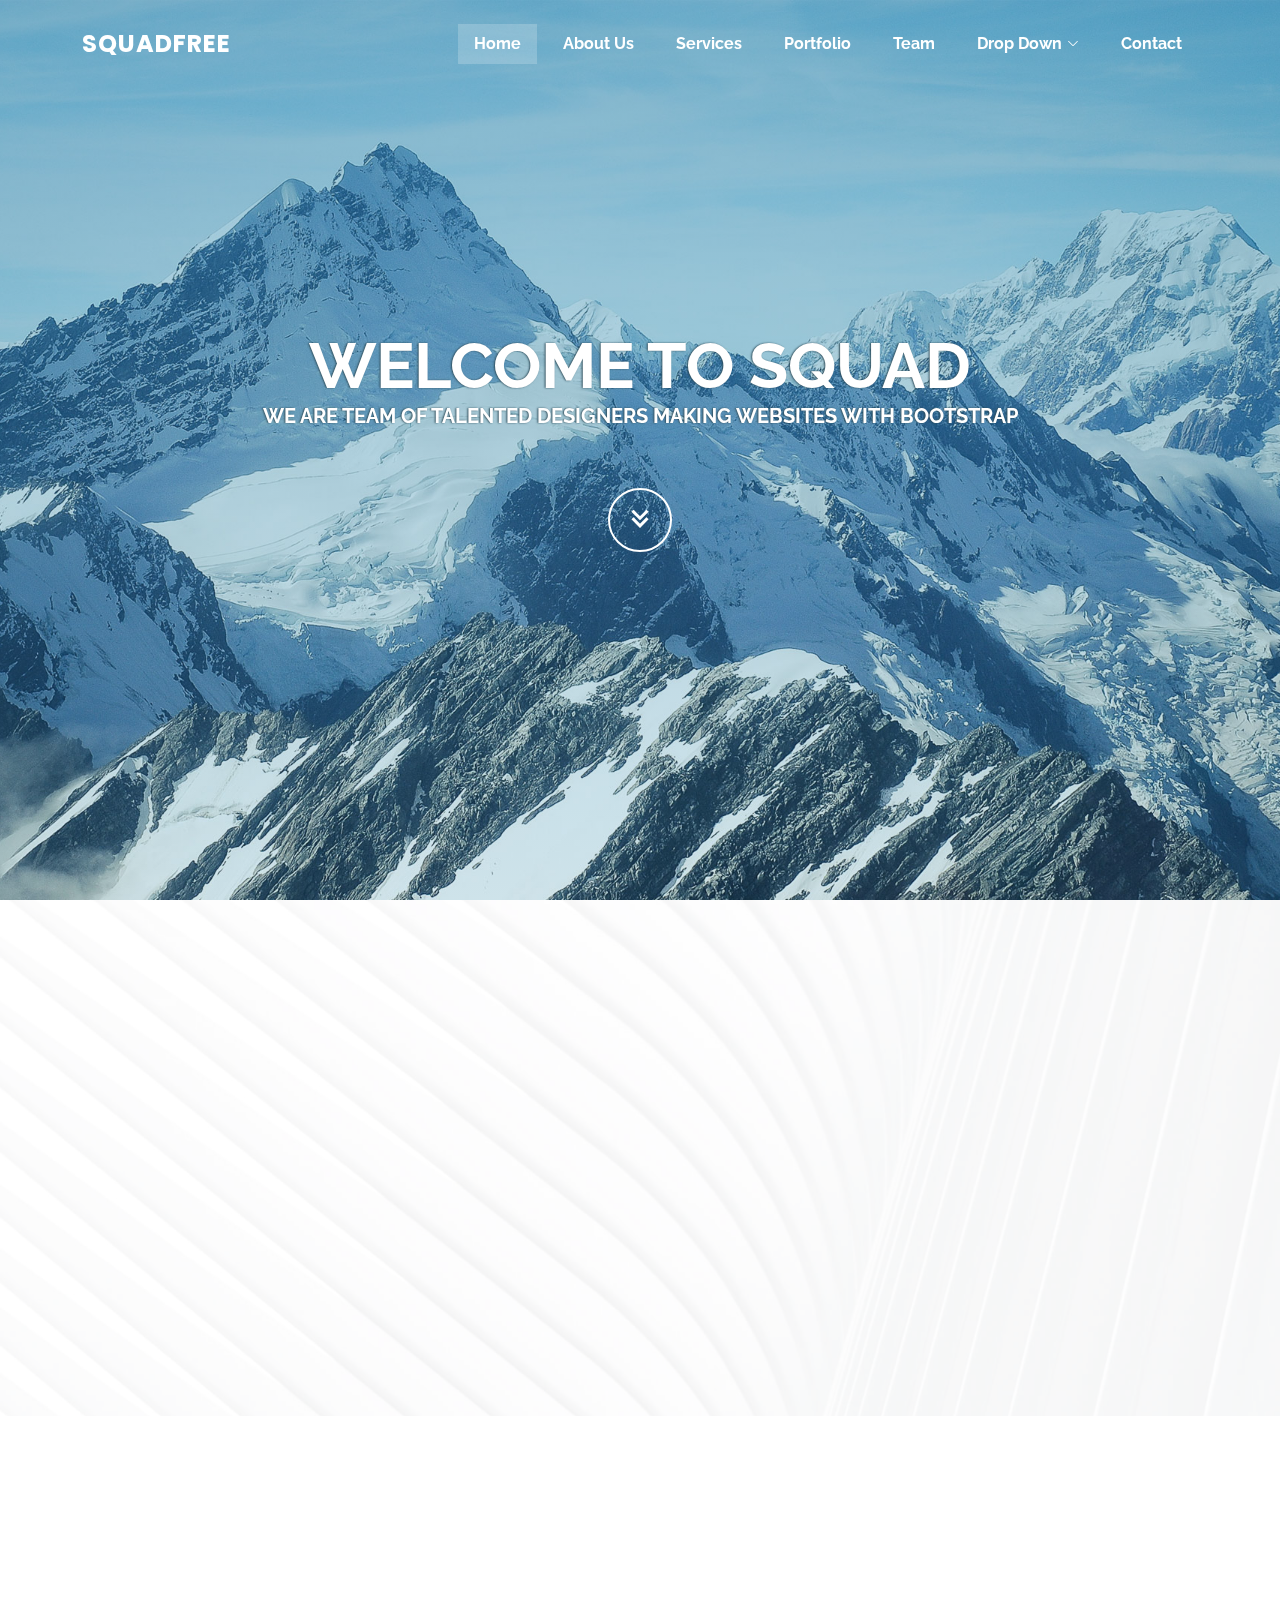
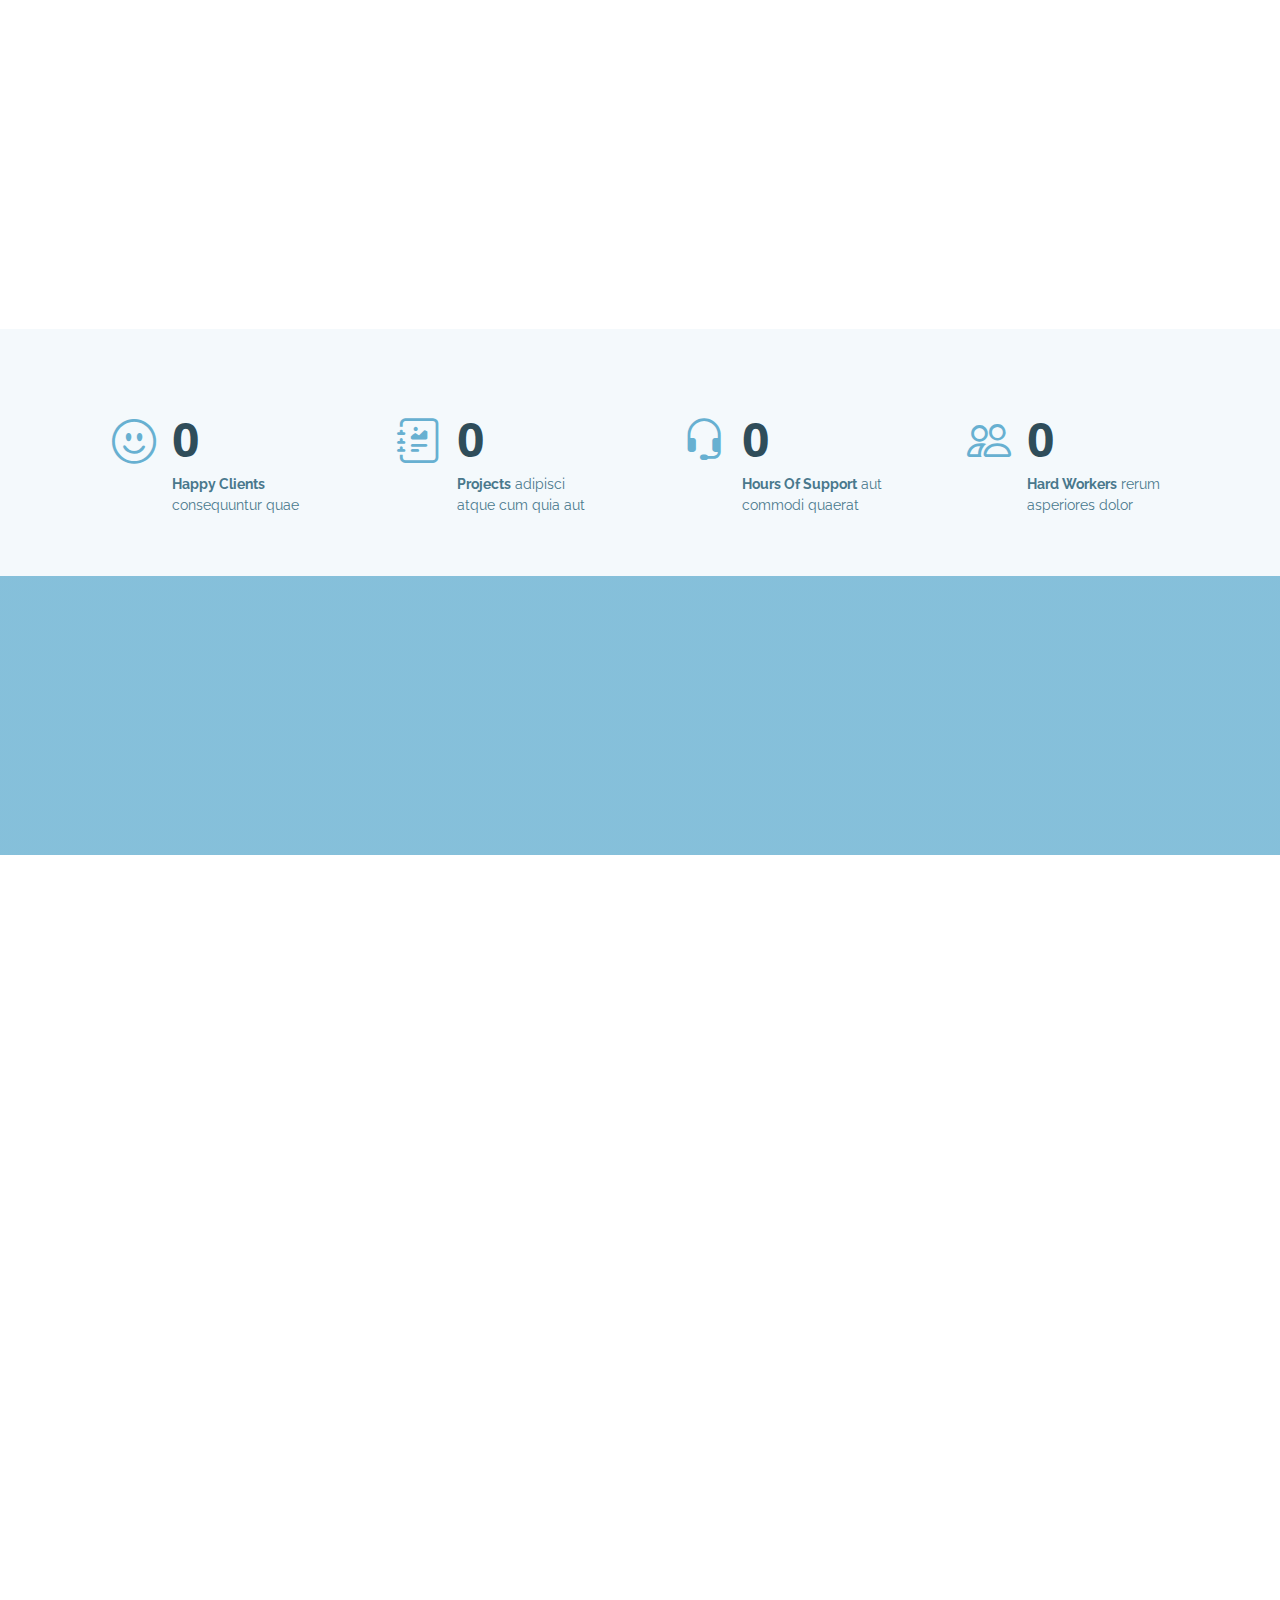
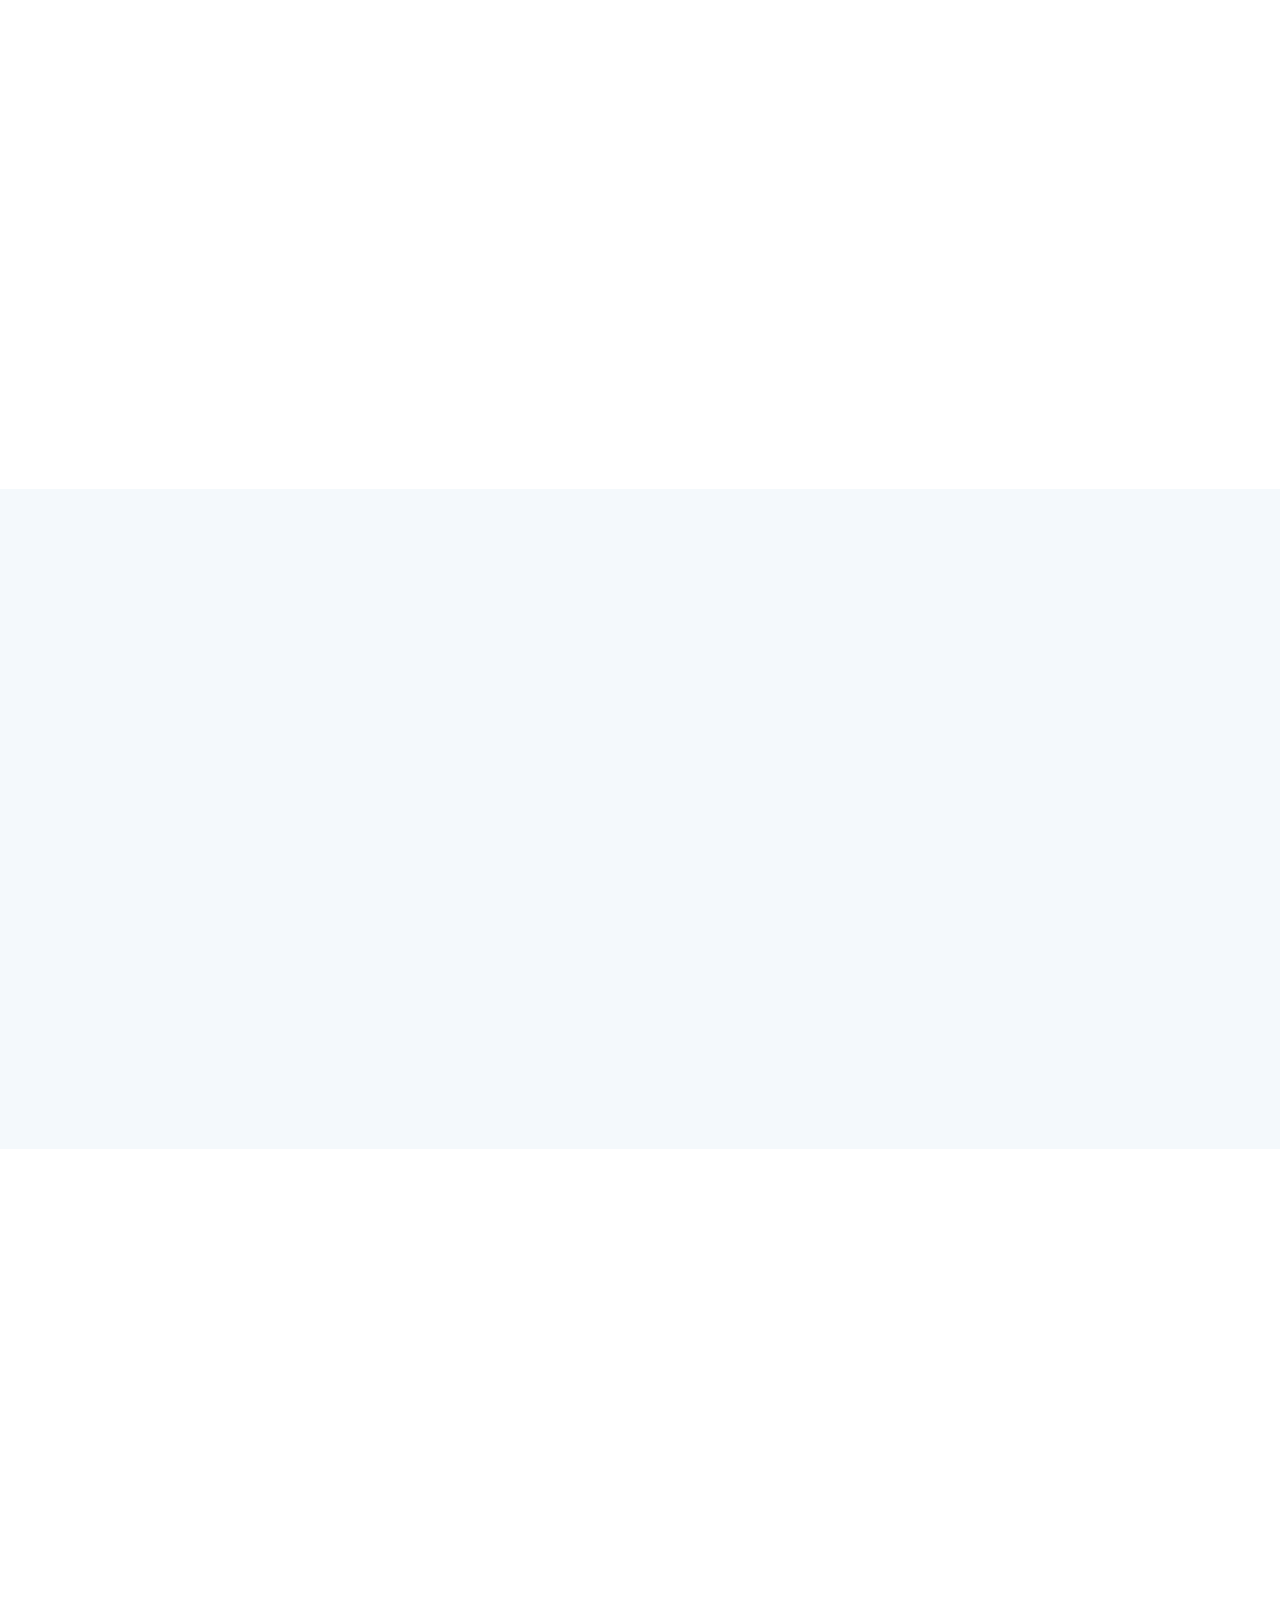
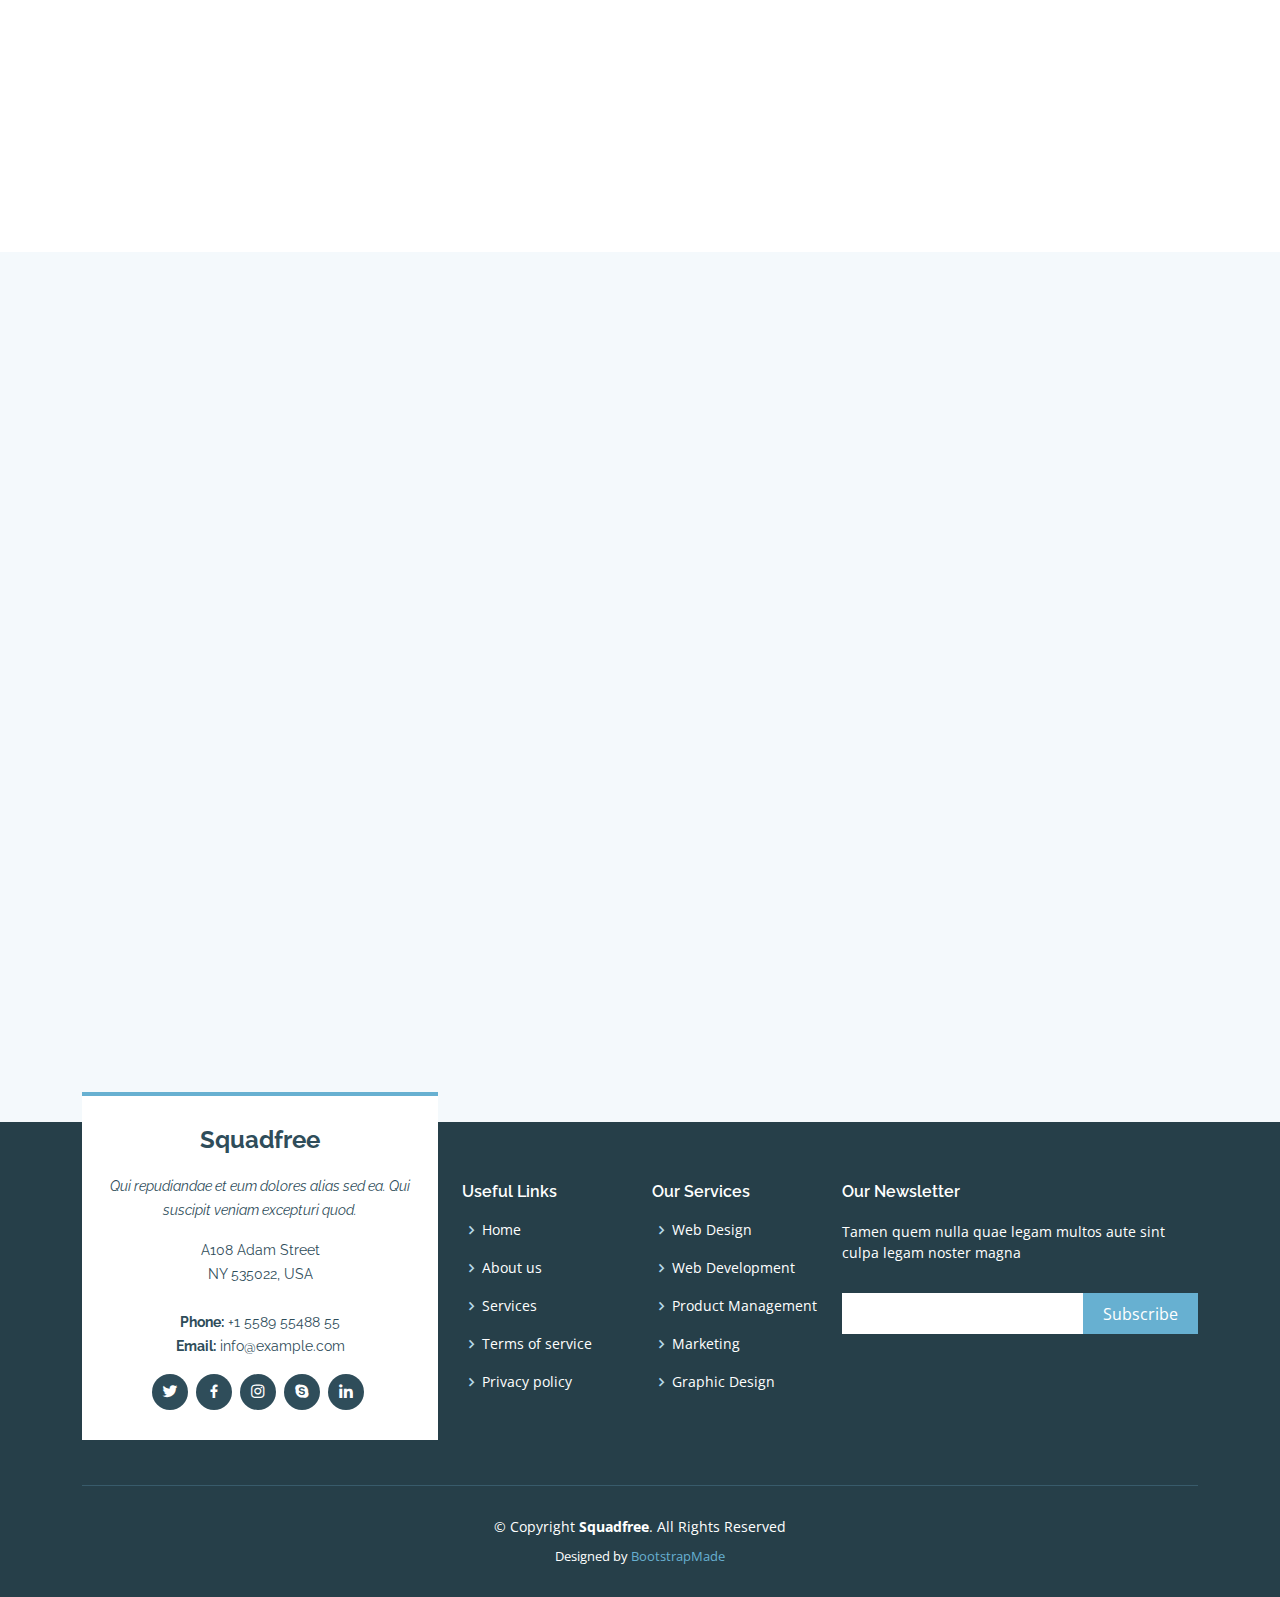
<file: index.html>
<!DOCTYPE html>
<html lang="en">

<head>
  <meta charset="utf-8">
  <meta content="width=device-width, initial-scale=1.0" name="viewport">

  <title>Squadfree Bootstrap Template - Index</title>
  <meta content="" name="description">
  <meta content="" name="keywords">

  <!-- Favicons -->
  <link href="assets/img/favicon.png" rel="icon">
  <link href="assets/img/apple-touch-icon.png" rel="apple-touch-icon">

  <!-- Google Fonts -->
  <link href="https://fonts.googleapis.com/css?family=Open+Sans:300,300i,400,400i,600,600i,700,700i|Raleway:300,300i,400,400i,500,500i,600,600i,700,700i|Poppins:300,300i,400,400i,500,500i,600,600i,700,700i" rel="stylesheet">

  <!-- Vendor CSS Files -->
  <link href="assets/vendor/aos/aos.css" rel="stylesheet">
  <link href="assets/vendor/bootstrap/css/bootstrap.min.css" rel="stylesheet">
  <link href="assets/vendor/bootstrap-icons/bootstrap-icons.css" rel="stylesheet">
  <link href="assets/vendor/boxicons/css/boxicons.min.css" rel="stylesheet">
  <link href="assets/vendor/glightbox/css/glightbox.min.css" rel="stylesheet">
  <link href="assets/vendor/swiper/swiper-bundle.min.css" rel="stylesheet">

  <!-- Template Main CSS File -->
  <link href="assets/css/style.css" rel="stylesheet">

  <!-- =======================================================
  * Template Name: Squadfree - v4.5.0
  * Template URL: https://bootstrapmade.com/squadfree-free-bootstrap-template-creative/
  * Author: BootstrapMade.com
  * License: https://bootstrapmade.com/license/
  ======================================================== -->
</head>

<body>

  <!-- ======= Header ======= -->
  <header id="header" class="fixed-top header-transparent">
    <div class="container d-flex align-items-center justify-content-between">

      <div class="logo">
        <h1 class="text-light"><a href="index.html"><span>Squadfree</span></a></h1>
        <!-- Uncomment below if you prefer to use an image logo -->
        <!-- <a href="index.html"><img src="assets/img/logo.png" alt="" class="img-fluid"></a>-->
      </div>

      <nav id="navbar" class="navbar">
        <ul>
          <li><a class="nav-link scrollto active" href="#hero">Home</a></li>
          <li><a class="nav-link scrollto" href="#about">About Us</a></li>
          <li><a class="nav-link scrollto" href="#services">Services</a></li>
          <li><a class="nav-link scrollto" href="#portfolio">Portfolio</a></li>
          <li><a class="nav-link scrollto" href="#team">Team</a></li>
          <li class="dropdown"><a href="#"><span>Drop Down</span> <i class="bi bi-chevron-down"></i></a>
            <ul>
              <li><a href="#">Drop Down 1</a></li>
              <li class="dropdown"><a href="#"><span>Deep Drop Down</span> <i class="bi bi-chevron-right"></i></a>
                <ul>
                  <li><a href="#">Deep Drop Down 1</a></li>
                  <li><a href="#">Deep Drop Down 2</a></li>
                  <li><a href="#">Deep Drop Down 3</a></li>
                  <li><a href="#">Deep Drop Down 4</a></li>
                  <li><a href="#">Deep Drop Down 5</a></li>
                </ul>
              </li>
              <li><a href="#">Drop Down 2</a></li>
              <li><a href="#">Drop Down 3</a></li>
              <li><a href="#">Drop Down 4</a></li>
            </ul>
          </li>
          <li><a class="nav-link scrollto" href="#contact">Contact</a></li>
        </ul>
        <i class="bi bi-list mobile-nav-toggle"></i>
      </nav><!-- .navbar -->

    </div>
  </header><!-- End Header -->

  <!-- ======= Hero Section ======= -->
  <section id="hero">
    <div class="hero-container" data-aos="fade-up">
      <h1>Welcome to Squad</h1>
      <h2>We are team of talented designers making websites with Bootstrap</h2>
      <a href="#about" class="btn-get-started scrollto"><i class="bx bx-chevrons-down"></i></a>
    </div>
  </section><!-- End Hero -->

  <main id="main">

    <!-- ======= About Section ======= -->
    <section id="about" class="about">
      <div class="container">

        <div class="row no-gutters">
          <div class="content col-xl-5 d-flex align-items-stretch" data-aos="fade-up">
            <div class="content">
              <h3>Voluptatem dignissimos provident quasi</h3>
              <p>
                Lorem ipsum dolor sit amet, consectetur adipiscing elit, sed do eiusmod tempor incididunt ut labore et dolore magna aliqua. Duis aute irure dolor in reprehenderit
              </p>
              <a href="#" class="about-btn">About us <i class="bx bx-chevron-right"></i></a>
            </div>
          </div>
          <div class="col-xl-7 d-flex align-items-stretch">
            <div class="icon-boxes d-flex flex-column justify-content-center">
              <div class="row">
                <div class="col-md-6 icon-box" data-aos="fade-up" data-aos-delay="100">
                  <i class="bx bx-receipt"></i>
                  <h4>Corporis voluptates sit</h4>
                  <p>Consequuntur sunt aut quasi enim aliquam quae harum pariatur laboris nisi ut aliquip</p>
                </div>
                <div class="col-md-6 icon-box" data-aos="fade-up" data-aos-delay="200">
                  <i class="bx bx-cube-alt"></i>
                  <h4>Ullamco laboris nisi</h4>
                  <p>Excepteur sint occaecat cupidatat non proident, sunt in culpa qui officia deserunt</p>
                </div>
                <div class="col-md-6 icon-box" data-aos="fade-up" data-aos-delay="300">
                  <i class="bx bx-images"></i>
                  <h4>Labore consequatur</h4>
                  <p>Aut suscipit aut cum nemo deleniti aut omnis. Doloribus ut maiores omnis facere</p>
                </div>
                <div class="col-md-6 icon-box" data-aos="fade-up" data-aos-delay="400">
                  <i class="bx bx-shield"></i>
                  <h4>Beatae veritatis</h4>
                  <p>Expedita veritatis consequuntur nihil tempore laudantium vitae denat pacta</p>
                </div>
              </div>
            </div><!-- End .content-->
          </div>
        </div>

      </div>
    </section><!-- End About Section -->

    <!-- ======= Services Section ======= -->
    <section id="services" class="services">
      <div class="container">

        <div class="section-title" data-aos="fade-in" data-aos-delay="100">
          <h2>Services</h2>
          <p>Magnam dolores commodi suscipit. Necessitatibus eius consequatur ex aliquid fuga eum quidem. Sit sint consectetur velit. Quisquam quos quisquam cupiditate. Et nemo qui impedit suscipit alias ea. Quia fugiat sit in iste officiis commodi quidem hic quas.</p>
        </div>

        <div class="row">
          <div class="col-md-6 col-lg-3 d-flex align-items-stretch mb-5 mb-lg-0">
            <div class="icon-box" data-aos="fade-up">
              <div class="icon"><i class="bx bxl-dribbble"></i></div>
              <h4 class="title"><a href="">Lorem Ipsum</a></h4>
              <p class="description">Voluptatum deleniti atque corrupti quos dolores et quas molestias excepturi</p>
            </div>
          </div>

          <div class="col-md-6 col-lg-3 d-flex align-items-stretch mb-5 mb-lg-0">
            <div class="icon-box" data-aos="fade-up" data-aos-delay="100">
              <div class="icon"><i class="bx bx-file"></i></div>
              <h4 class="title"><a href="">Sed ut perspiciatis</a></h4>
              <p class="description">Duis aute irure dolor in reprehenderit in voluptate velit esse cillum dolore</p>
            </div>
          </div>

          <div class="col-md-6 col-lg-3 d-flex align-items-stretch mb-5 mb-lg-0">
            <div class="icon-box" data-aos="fade-up" data-aos-delay="200">
              <div class="icon"><i class="bx bx-tachometer"></i></div>
              <h4 class="title"><a href="">Magni Dolores</a></h4>
              <p class="description">Excepteur sint occaecat cupidatat non proident, sunt in culpa qui officia</p>
            </div>
          </div>

          <div class="col-md-6 col-lg-3 d-flex align-items-stretch mb-5 mb-lg-0">
            <div class="icon-box" data-aos="fade-up" data-aos-delay="300">
              <div class="icon"><i class="bx bx-world"></i></div>
              <h4 class="title"><a href="">Nemo Enim</a></h4>
              <p class="description">At vero eos et accusamus et iusto odio dignissimos ducimus qui blanditiis</p>
            </div>
          </div>

        </div>

      </div>
    </section><!-- End Services Section -->

    <!-- ======= Counts Section ======= -->
    <section id="counts" class="counts  section-bg">
      <div class="container">

        <div class="row no-gutters">

          <div class="col-lg-3 col-md-6 d-md-flex align-items-md-stretch">
            <div class="count-box">
              <i class="bi bi-emoji-smile"></i>
              <span data-purecounter-start="0" data-purecounter-end="232" data-purecounter-duration="1" class="purecounter"></span>
              <p><strong>Happy Clients</strong> consequuntur quae</p>
            </div>
          </div>

          <div class="col-lg-3 col-md-6 d-md-flex align-items-md-stretch">
            <div class="count-box">
              <i class="bi bi-journal-richtext"></i>
              <span data-purecounter-start="0" data-purecounter-end="521" data-purecounter-duration="1" class="purecounter"></span>
              <p><strong>Projects</strong> adipisci atque cum quia aut</p>
            </div>
          </div>

          <div class="col-lg-3 col-md-6 d-md-flex align-items-md-stretch">
            <div class="count-box">
              <i class="bi bi-headset"></i>
              <span data-purecounter-start="0" data-purecounter-end="1463" data-purecounter-duration="1" class="purecounter"></span>
              <p><strong>Hours Of Support</strong> aut commodi quaerat</p>
            </div>
          </div>

          <div class="col-lg-3 col-md-6 d-md-flex align-items-md-stretch">
            <div class="count-box">
              <i class="bi bi-people"></i>
              <span data-purecounter-start="0" data-purecounter-end="15" data-purecounter-duration="1" class="purecounter"></span>
              <p><strong>Hard Workers</strong> rerum asperiores dolor</p>
            </div>
          </div>

        </div>

      </div>
    </section><!-- End Counts Section -->

    <!-- ======= Cta Section ======= -->
    <section id="cta" class="cta">
      <div class="container" data-aos="zoom-in">

        <div class="text-center">
          <h3>Call To Action</h3>
          <p> Duis aute irure dolor in reprehenderit in voluptate velit esse cillum dolore eu fugiat nulla pariatur. Excepteur sint occaecat cupidatat non proident, sunt in culpa qui officia deserunt mollit anim id est laborum.</p>
          <a class="cta-btn" href="#">Call To Action</a>
        </div>

      </div>
    </section><!-- End Cta Section -->

    <!-- ======= Portfolio Section ======= -->
    <section id="portfolio" class="portfolio">
      <div class="container">

        <div class="section-title" data-aos="fade-in" data-aos-delay="100">
          <h2>Portfolio</h2>
          <p>Magnam dolores commodi suscipit. Necessitatibus eius consequatur ex aliquid fuga eum quidem. Sit sint consectetur velit. Quisquam quos quisquam cupiditate. Et nemo qui impedit suscipit alias ea. Quia fugiat sit in iste officiis commodi quidem hic quas.</p>
        </div>

        <div class="row" data-aos="fade-in">
          <div class="col-lg-12 d-flex justify-content-center">
            <ul id="portfolio-flters">
              <li data-filter="*" class="filter-active">All</li>
              <li data-filter=".filter-app">App</li>
              <li data-filter=".filter-card">Card</li>
              <li data-filter=".filter-web">Web</li>
            </ul>
          </div>
        </div>

        <div class="row portfolio-container" data-aos="fade-up">

          <div class="col-lg-4 col-md-6 portfolio-item filter-app">
            <div class="portfolio-wrap">
              <img src="assets/img/portfolio/portfolio-1.jpg" class="img-fluid" alt="">
              <div class="portfolio-links">
                <a href="assets/img/portfolio/portfolio-1.jpg" data-gallery="portfolioGallery" class="portfolio-lightbox" title="App 1"><i class="bx bx-plus"></i></a>
                <a href="portfolio-details.html" title="More Details"><i class="bx bx-link"></i></a>
              </div>
            </div>
          </div>

          <div class="col-lg-4 col-md-6 portfolio-item filter-web">
            <div class="portfolio-wrap">
              <img src="assets/img/portfolio/portfolio-2.jpg" class="img-fluid" alt="">
              <div class="portfolio-links">
                <a href="assets/img/portfolio/portfolio-2.jpg" data-gallery="portfolioGallery" class="portfolio-lightbox" title="Web 3"><i class="bx bx-plus"></i></a>
                <a href="portfolio-details.html" title="More Details"><i class="bx bx-link"></i></a>
              </div>
            </div>
          </div>

          <div class="col-lg-4 col-md-6 portfolio-item filter-app">
            <div class="portfolio-wrap">
              <img src="assets/img/portfolio/portfolio-3.jpg" class="img-fluid" alt="">
              <div class="portfolio-links">
                <a href="assets/img/portfolio/portfolio-3.jpg" data-gallery="portfolioGallery" class="portfolio-lightbox" title="App 2"><i class="bx bx-plus"></i></a>
                <a href="portfolio-details.html" title="More Details"><i class="bx bx-link"></i></a>
              </div>
            </div>
          </div>

          <div class="col-lg-4 col-md-6 portfolio-item filter-card">
            <div class="portfolio-wrap">
              <img src="assets/img/portfolio/portfolio-4.jpg" class="img-fluid" alt="">
              <div class="portfolio-links">
                <a href="assets/img/portfolio/portfolio-4.jpg" data-gallery="portfolioGallery" class="portfolio-lightbox" title="Card 2"><i class="bx bx-plus"></i></a>
                <a href="portfolio-details.html" title="More Details"><i class="bx bx-link"></i></a>
              </div>
            </div>
          </div>

          <div class="col-lg-4 col-md-6 portfolio-item filter-web">
            <div class="portfolio-wrap">
              <img src="assets/img/portfolio/portfolio-5.jpg" class="img-fluid" alt="">
              <div class="portfolio-links">
                <a href="assets/img/portfolio/portfolio-5.jpg" data-gallery="portfolioGallery" class="portfolio-lightbox" title="Web 2"><i class="bx bx-plus"></i></a>
                <a href="portfolio-details.html" title="More Details"><i class="bx bx-link"></i></a>
              </div>
            </div>
          </div>

          <div class="col-lg-4 col-md-6 portfolio-item filter-app">
            <div class="portfolio-wrap">
              <img src="assets/img/portfolio/portfolio-6.jpg" class="img-fluid" alt="">
              <div class="portfolio-links">
                <a href="assets/img/portfolio/portfolio-6.jpg" data-gallery="portfolioGallery" class="portfolio-lightbox" title="App 3"><i class="bx bx-plus"></i></a>
                <a href="portfolio-details.html" title="More Details"><i class="bx bx-link"></i></a>
              </div>
            </div>
          </div>

          <div class="col-lg-4 col-md-6 portfolio-item filter-card">
            <div class="portfolio-wrap">
              <img src="assets/img/portfolio/portfolio-7.jpg" class="img-fluid" alt="">
              <div class="portfolio-links">
                <a href="assets/img/portfolio/portfolio-7.jpg" data-gallery="portfolioGallery" class="portfolio-lightbox" title="Card 1"><i class="bx bx-plus"></i></a>
                <a href="portfolio-details.html" title="More Details"><i class="bx bx-link"></i></a>
              </div>
            </div>
          </div>

          <div class="col-lg-4 col-md-6 portfolio-item filter-card">
            <div class="portfolio-wrap">
              <img src="assets/img/portfolio/portfolio-8.jpg" class="img-fluid" alt="">
              <div class="portfolio-links">
                <a href="assets/img/portfolio/portfolio-8.jpg" data-gallery="portfolioGallery" class="portfolio-lightbox" title="Card 3"><i class="bx bx-plus"></i></a>
                <a href="portfolio-details.html" title="More Details"><i class="bx bx-link"></i></a>
              </div>
            </div>
          </div>

          <div class="col-lg-4 col-md-6 portfolio-item filter-web">
            <div class="portfolio-wrap">
              <img src="assets/img/portfolio/portfolio-9.jpg" class="img-fluid" alt="">
              <div class="portfolio-links">
                <a href="assets/img/portfolio/portfolio-9.jpg" data-gallery="portfolioGallery" class="portfolio-lightbox" title="Web 3"><i class="bx bx-plus"></i></a>
                <a href="portfolio-details.html" title="More Details"><i class="bx bx-link"></i></a>
              </div>
            </div>
          </div>

        </div>

      </div>
    </section><!-- End Portfolio Section -->

    <!-- ======= Testimonials Section ======= -->
    <section id="testimonials" class="testimonials section-bg">
      <div class="container">

        <div class="section-title" data-aos="fade-in" data-aos-delay="100">
          <h2>Testimonials</h2>
          <p>Magnam dolores commodi suscipit. Necessitatibus eius consequatur ex aliquid fuga eum quidem. Sit sint consectetur velit. Quisquam quos quisquam cupiditate. Et nemo qui impedit suscipit alias ea. Quia fugiat sit in iste officiis commodi quidem hic quas.</p>
        </div>

        <div class="testimonials-slider swiper" data-aos="fade-up" data-aos-delay="100">
          <div class="swiper-wrapper">

            <div class="swiper-slide">
              <div class="testimonial-item">
                <p>
                  <i class="bx bxs-quote-alt-left quote-icon-left"></i>
                  Proin iaculis purus consequat sem cure digni ssim donec porttitora entum suscipit rhoncus. Accusantium quam, ultricies eget id, aliquam eget nibh et. Maecen aliquam, risus at semper.
                  <i class="bx bxs-quote-alt-right quote-icon-right"></i>
                </p>
                <img src="assets/img/testimonials/testimonials-1.jpg" class="testimonial-img" alt="">
                <h3>Saul Goodman</h3>
                <h4>Ceo &amp; Founder</h4>
              </div>
            </div><!-- End testimonial item -->

            <div class="swiper-slide">
              <div class="testimonial-item">
                <p>
                  <i class="bx bxs-quote-alt-left quote-icon-left"></i>
                  Export tempor illum tamen malis malis eram quae irure esse labore quem cillum quid cillum eram malis quorum velit fore eram velit sunt aliqua noster fugiat irure amet legam anim culpa.
                  <i class="bx bxs-quote-alt-right quote-icon-right"></i>
                </p>
                <img src="assets/img/testimonials/testimonials-2.jpg" class="testimonial-img" alt="">
                <h3>Sara Wilsson</h3>
                <h4>Designer</h4>
              </div>
            </div><!-- End testimonial item -->

            <div class="swiper-slide">
              <div class="testimonial-item">
                <p>
                  <i class="bx bxs-quote-alt-left quote-icon-left"></i>
                  Enim nisi quem export duis labore cillum quae magna enim sint quorum nulla quem veniam duis minim tempor labore quem eram duis noster aute amet eram fore quis sint minim.
                  <i class="bx bxs-quote-alt-right quote-icon-right"></i>
                </p>
                <img src="assets/img/testimonials/testimonials-3.jpg" class="testimonial-img" alt="">
                <h3>Jena Karlis</h3>
                <h4>Store Owner</h4>
              </div>
            </div><!-- End testimonial item -->

            <div class="swiper-slide">
              <div class="testimonial-item">
                <p>
                  <i class="bx bxs-quote-alt-left quote-icon-left"></i>
                  Fugiat enim eram quae cillum dolore dolor amet nulla culpa multos export minim fugiat minim velit minim dolor enim duis veniam ipsum anim magna sunt elit fore quem dolore labore illum veniam.
                  <i class="bx bxs-quote-alt-right quote-icon-right"></i>
                </p>
                <img src="assets/img/testimonials/testimonials-4.jpg" class="testimonial-img" alt="">
                <h3>Matt Brandon</h3>
                <h4>Freelancer</h4>
              </div>
            </div><!-- End testimonial item -->

            <div class="swiper-slide">
              <div class="testimonial-item">
                <p>
                  <i class="bx bxs-quote-alt-left quote-icon-left"></i>
                  Quis quorum aliqua sint quem legam fore sunt eram irure aliqua veniam tempor noster veniam enim culpa labore duis sunt culpa nulla illum cillum fugiat legam esse veniam culpa fore nisi cillum quid.
                  <i class="bx bxs-quote-alt-right quote-icon-right"></i>
                </p>
                <img src="assets/img/testimonials/testimonials-5.jpg" class="testimonial-img" alt="">
                <h3>John Larson</h3>
                <h4>Entrepreneur</h4>
              </div>
            </div><!-- End testimonial item -->

          </div>
          <div class="swiper-pagination"></div>
        </div>

      </div>
    </section><!-- End Testimonials Section -->

    <!-- ======= Team Section ======= -->
    <section id="team" class="team">
      <div class="container">

        <div class="section-title" data-aos="fade-in" data-aos-delay="100">
          <h2>Team</h2>
          <p>Magnam dolores commodi suscipit. Necessitatibus eius consequatur ex aliquid fuga eum quidem. Sit sint consectetur velit. Quisquam quos quisquam cupiditate. Et nemo qui impedit suscipit alias ea. Quia fugiat sit in iste officiis commodi quidem hic quas.</p>
        </div>

        <div class="row">

          <div class="col-lg-4 col-md-6">
            <div class="member" data-aos="fade-up">
              <div class="pic"><img src="assets/img/team/team-1.jpg" class="img-fluid" alt=""></div>
              <div class="member-info">
                <h4>Walter White</h4>
                <span>Chief Executive Officer</span>
                <div class="social">
                  <a href=""><i class="bi bi-twitter"></i></a>
                  <a href=""><i class="bi bi-facebook"></i></a>
                  <a href=""><i class="bi bi-instagram"></i></a>
                  <a href=""><i class="bi bi-linkedin"></i></a>
                </div>
              </div>
            </div>
          </div>

          <div class="col-lg-4 col-md-6">
            <div class="member" data-aos="fade-up" data-aos-delay="150">
              <div class="pic"><img src="assets/img/team/team-2.jpg" class="img-fluid" alt=""></div>
              <div class="member-info">
                <h4>Sarah Jhonson</h4>
                <span>Product Manager</span>
                <div class="social">
                  <a href=""><i class="bi bi-twitter"></i></a>
                  <a href=""><i class="bi bi-facebook"></i></a>
                  <a href=""><i class="bi bi-instagram"></i></a>
                  <a href=""><i class="bi bi-linkedin"></i></a>
                </div>
              </div>
            </div>
          </div>

          <div class="col-lg-4 col-md-6">
            <div class="member" data-aos="fade-up" data-aos-delay="300">
              <div class="pic"><img src="assets/img/team/team-3.jpg" class="img-fluid" alt=""></div>
              <div class="member-info">
                <h4>William Anderson</h4>
                <span>CTO</span>
                <div class="social">
                  <a href=""><i class="bi bi-twitter"></i></a>
                  <a href=""><i class="bi bi-facebook"></i></a>
                  <a href=""><i class="bi bi-instagram"></i></a>
                  <a href=""><i class="bi bi-linkedin"></i></a>
                </div>
              </div>
            </div>
          </div>

        </div>

      </div>
    </section><!-- End Team Section -->

    <!-- ======= Contact Section ======= -->
    <section id="contact" class="contact section-bg">
      <div class="container" data-aos="fade-up">

        <div class="section-title">
          <h2>Contact</h2>
          <p>Magnam dolores commodi suscipit. Necessitatibus eius consequatur ex aliquid fuga eum quidem. Sit sint consectetur velit. Quisquam quos quisquam cupiditate. Et nemo qui impedit suscipit alias ea. Quia fugiat sit in iste officiis commodi quidem hic quas.</p>
        </div>

        <div class="row">
          <div class="col-lg-6">
            <div class="info-box mb-4">
              <i class="bx bx-map"></i>
              <h3>Our Address</h3>
              <p>A108 Adam Street, New York, NY 535022</p>
            </div>
          </div>

          <div class="col-lg-3 col-md-6">
            <div class="info-box  mb-4">
              <i class="bx bx-envelope"></i>
              <h3>Email Us</h3>
              <p>contact@example.com</p>
            </div>
          </div>

          <div class="col-lg-3 col-md-6">
            <div class="info-box  mb-4">
              <i class="bx bx-phone-call"></i>
              <h3>Call Us</h3>
              <p>+1 5589 55488 55</p>
            </div>
          </div>

        </div>

        <div class="row">

          <div class="col-lg-6 ">
            <iframe class="mb-4 mb-lg-0" src="https://www.google.com/maps/embed?pb=!1m14!1m8!1m3!1d12097.433213460943!2d-74.0062269!3d40.7101282!3m2!1i1024!2i768!4f13.1!3m3!1m2!1s0x0%3A0xb89d1fe6bc499443!2sDowntown+Conference+Center!5e0!3m2!1smk!2sbg!4v1539943755621" frameborder="0" style="border:0; width: 100%; height: 384px;" allowfullscreen></iframe>
          </div>

          <div class="col-lg-6">
            <form action="forms/contact.php" method="post" role="form" class="php-email-form">
              <div class="row">
                <div class="col-md-6 form-group">
                  <input type="text" name="name" class="form-control" id="name" placeholder="Your Name" required>
                </div>
                <div class="col-md-6 form-group mt-3 mt-md-0">
                  <input type="email" class="form-control" name="email" id="email" placeholder="Your Email" required>
                </div>
              </div>
              <div class="form-group mt-3">
                <input type="text" class="form-control" name="subject" id="subject" placeholder="Subject" required>
              </div>
              <div class="form-group mt-3">
                <textarea class="form-control" name="message" rows="5" placeholder="Message" required></textarea>
              </div>
              <div class="my-3">
                <div class="loading">Loading</div>
                <div class="error-message"></div>
                <div class="sent-message">Your message has been sent. Thank you!</div>
              </div>
              <div class="text-center"><button type="submit">Send Message</button></div>
            </form>
          </div>

        </div>

      </div>
    </section><!-- End Contact Section -->

  </main><!-- End #main -->

  <!-- ======= Footer ======= -->
  <footer id="footer">
    <div class="footer-top">
      <div class="container">
        <div class="row">

          <div class="col-lg-4 col-md-6">
            <div class="footer-info">
              <h3>Squadfree</h3>
              <p class="pb-3"><em>Qui repudiandae et eum dolores alias sed ea. Qui suscipit veniam excepturi quod.</em></p>
              <p>
                A108 Adam Street <br>
                NY 535022, USA<br><br>
                <strong>Phone:</strong> +1 5589 55488 55<br>
                <strong>Email:</strong> info@example.com<br>
              </p>
              <div class="social-links mt-3">
                <a href="#" class="twitter"><i class="bx bxl-twitter"></i></a>
                <a href="#" class="facebook"><i class="bx bxl-facebook"></i></a>
                <a href="#" class="instagram"><i class="bx bxl-instagram"></i></a>
                <a href="#" class="google-plus"><i class="bx bxl-skype"></i></a>
                <a href="#" class="linkedin"><i class="bx bxl-linkedin"></i></a>
              </div>
            </div>
          </div>

          <div class="col-lg-2 col-md-6 footer-links">
            <h4>Useful Links</h4>
            <ul>
              <li><i class="bx bx-chevron-right"></i> <a href="#">Home</a></li>
              <li><i class="bx bx-chevron-right"></i> <a href="#">About us</a></li>
              <li><i class="bx bx-chevron-right"></i> <a href="#">Services</a></li>
              <li><i class="bx bx-chevron-right"></i> <a href="#">Terms of service</a></li>
              <li><i class="bx bx-chevron-right"></i> <a href="#">Privacy policy</a></li>
            </ul>
          </div>

          <div class="col-lg-2 col-md-6 footer-links">
            <h4>Our Services</h4>
            <ul>
              <li><i class="bx bx-chevron-right"></i> <a href="#">Web Design</a></li>
              <li><i class="bx bx-chevron-right"></i> <a href="#">Web Development</a></li>
              <li><i class="bx bx-chevron-right"></i> <a href="#">Product Management</a></li>
              <li><i class="bx bx-chevron-right"></i> <a href="#">Marketing</a></li>
              <li><i class="bx bx-chevron-right"></i> <a href="#">Graphic Design</a></li>
            </ul>
          </div>

          <div class="col-lg-4 col-md-6 footer-newsletter">
            <h4>Our Newsletter</h4>
            <p>Tamen quem nulla quae legam multos aute sint culpa legam noster magna</p>
            <form action="" method="post">
              <input type="email" name="email"><input type="submit" value="Subscribe">
            </form>

          </div>

        </div>
      </div>
    </div>

    <div class="container">
      <div class="copyright">
        &copy; Copyright <strong><span>Squadfree</span></strong>. All Rights Reserved
      </div>
      <div class="credits">
        <!-- All the links in the footer should remain intact. -->
        <!-- You can delete the links only if you purchased the pro version. -->
        <!-- Licensing information: https://bootstrapmade.com/license/ -->
        <!-- Purchase the pro version with working PHP/AJAX contact form: https://bootstrapmade.com/squadfree-free-bootstrap-template-creative/ -->
        Designed by <a href="https://bootstrapmade.com/">BootstrapMade</a>
      </div>
    </div>
  </footer><!-- End Footer -->

  <a href="#" class="back-to-top d-flex align-items-center justify-content-center"><i class="bi bi-arrow-up-short"></i></a>

  <!-- Vendor JS Files -->
  <script src="assets/vendor/aos/aos.js"></script>
  <script src="assets/vendor/bootstrap/js/bootstrap.bundle.min.js"></script>
  <script src="assets/vendor/glightbox/js/glightbox.min.js"></script>
  <script src="assets/vendor/isotope-layout/isotope.pkgd.min.js"></script>
  <script src="assets/vendor/php-email-form/validate.js"></script>
  <script src="assets/vendor/purecounter/purecounter.js"></script>
  <script src="assets/vendor/swiper/swiper-bundle.min.js"></script>

  <!-- Template Main JS File -->
  <script src="assets/js/main.js"></script>

</body>

</html>
</file>
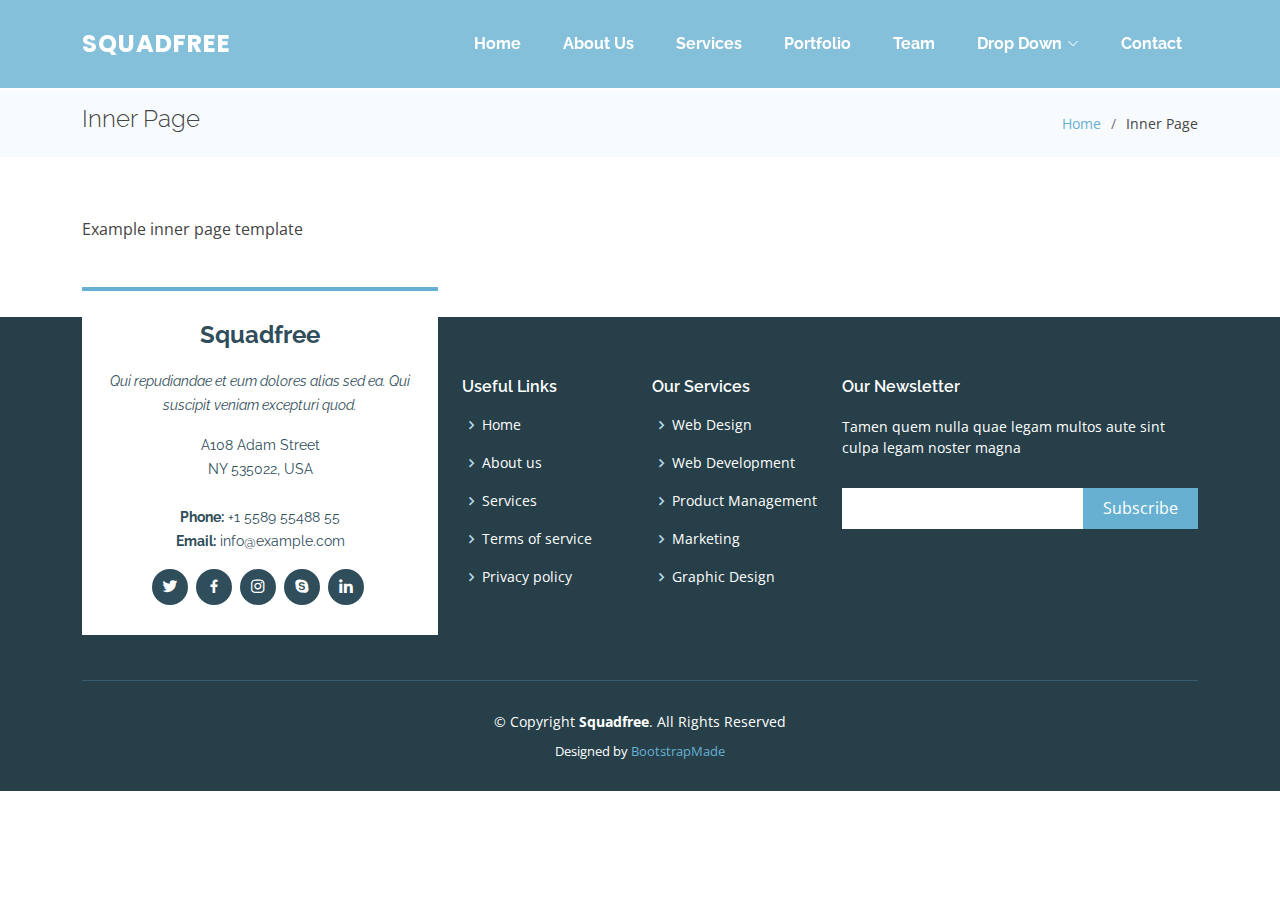
<file: inner-page.html>
<!DOCTYPE html>
<html lang="en">

<head>
  <meta charset="utf-8">
  <meta content="width=device-width, initial-scale=1.0" name="viewport">

  <title>Inner Page - Squadfree Bootstrap Template</title>
  <meta content="" name="description">
  <meta content="" name="keywords">

  <!-- Favicons -->
  <link href="assets/img/favicon.png" rel="icon">
  <link href="assets/img/apple-touch-icon.png" rel="apple-touch-icon">

  <!-- Google Fonts -->
  <link href="https://fonts.googleapis.com/css?family=Open+Sans:300,300i,400,400i,600,600i,700,700i|Raleway:300,300i,400,400i,500,500i,600,600i,700,700i|Poppins:300,300i,400,400i,500,500i,600,600i,700,700i" rel="stylesheet">

  <!-- Vendor CSS Files -->
  <link href="assets/vendor/aos/aos.css" rel="stylesheet">
  <link href="assets/vendor/bootstrap/css/bootstrap.min.css" rel="stylesheet">
  <link href="assets/vendor/bootstrap-icons/bootstrap-icons.css" rel="stylesheet">
  <link href="assets/vendor/boxicons/css/boxicons.min.css" rel="stylesheet">
  <link href="assets/vendor/glightbox/css/glightbox.min.css" rel="stylesheet">
  <link href="assets/vendor/swiper/swiper-bundle.min.css" rel="stylesheet">

  <!-- Template Main CSS File -->
  <link href="assets/css/style.css" rel="stylesheet">

  <!-- =======================================================
  * Template Name: Squadfree - v4.5.0
  * Template URL: https://bootstrapmade.com/squadfree-free-bootstrap-template-creative/
  * Author: BootstrapMade.com
  * License: https://bootstrapmade.com/license/
  ======================================================== -->
</head>

<body>

  <!-- ======= Header ======= -->
  <header id="header" class="fixed-top ">
    <div class="container d-flex align-items-center justify-content-between">

      <div class="logo">
        <h1 class="text-light"><a href="index.html"><span>Squadfree</span></a></h1>
        <!-- Uncomment below if you prefer to use an image logo -->
        <!-- <a href="index.html"><img src="assets/img/logo.png" alt="" class="img-fluid"></a>-->
      </div>

      <nav id="navbar" class="navbar">
        <ul>
          <li><a class="nav-link scrollto " href="#hero">Home</a></li>
          <li><a class="nav-link scrollto" href="#about">About Us</a></li>
          <li><a class="nav-link scrollto" href="#services">Services</a></li>
          <li><a class="nav-link scrollto" href="#portfolio">Portfolio</a></li>
          <li><a class="nav-link scrollto" href="#team">Team</a></li>
          <li class="dropdown"><a href="#"><span>Drop Down</span> <i class="bi bi-chevron-down"></i></a>
            <ul>
              <li><a href="#">Drop Down 1</a></li>
              <li class="dropdown"><a href="#"><span>Deep Drop Down</span> <i class="bi bi-chevron-right"></i></a>
                <ul>
                  <li><a href="#">Deep Drop Down 1</a></li>
                  <li><a href="#">Deep Drop Down 2</a></li>
                  <li><a href="#">Deep Drop Down 3</a></li>
                  <li><a href="#">Deep Drop Down 4</a></li>
                  <li><a href="#">Deep Drop Down 5</a></li>
                </ul>
              </li>
              <li><a href="#">Drop Down 2</a></li>
              <li><a href="#">Drop Down 3</a></li>
              <li><a href="#">Drop Down 4</a></li>
            </ul>
          </li>
          <li><a class="nav-link scrollto" href="#contact">Contact</a></li>
        </ul>
        <i class="bi bi-list mobile-nav-toggle"></i>
      </nav><!-- .navbar -->

    </div>
  </header><!-- End Header -->

  <main id="main">

    <!-- ======= Breadcrumbs Section ======= -->
    <section class="breadcrumbs">
      <div class="container">

        <div class="d-flex justify-content-between align-items-center">
          <h2>Inner Page</h2>
          <ol>
            <li><a href="index.html">Home</a></li>
            <li>Inner Page</li>
          </ol>
        </div>

      </div>
    </section><!-- End Breadcrumbs Section -->

    <section class="inner-page">
      <div class="container">
        <p>
          Example inner page template
        </p>
      </div>
    </section>

  </main><!-- End #main -->

  <!-- ======= Footer ======= -->
  <footer id="footer">
    <div class="footer-top">
      <div class="container">
        <div class="row">

          <div class="col-lg-4 col-md-6">
            <div class="footer-info">
              <h3>Squadfree</h3>
              <p class="pb-3"><em>Qui repudiandae et eum dolores alias sed ea. Qui suscipit veniam excepturi quod.</em></p>
              <p>
                A108 Adam Street <br>
                NY 535022, USA<br><br>
                <strong>Phone:</strong> +1 5589 55488 55<br>
                <strong>Email:</strong> info@example.com<br>
              </p>
              <div class="social-links mt-3">
                <a href="#" class="twitter"><i class="bx bxl-twitter"></i></a>
                <a href="#" class="facebook"><i class="bx bxl-facebook"></i></a>
                <a href="#" class="instagram"><i class="bx bxl-instagram"></i></a>
                <a href="#" class="google-plus"><i class="bx bxl-skype"></i></a>
                <a href="#" class="linkedin"><i class="bx bxl-linkedin"></i></a>
              </div>
            </div>
          </div>

          <div class="col-lg-2 col-md-6 footer-links">
            <h4>Useful Links</h4>
            <ul>
              <li><i class="bx bx-chevron-right"></i> <a href="#">Home</a></li>
              <li><i class="bx bx-chevron-right"></i> <a href="#">About us</a></li>
              <li><i class="bx bx-chevron-right"></i> <a href="#">Services</a></li>
              <li><i class="bx bx-chevron-right"></i> <a href="#">Terms of service</a></li>
              <li><i class="bx bx-chevron-right"></i> <a href="#">Privacy policy</a></li>
            </ul>
          </div>

          <div class="col-lg-2 col-md-6 footer-links">
            <h4>Our Services</h4>
            <ul>
              <li><i class="bx bx-chevron-right"></i> <a href="#">Web Design</a></li>
              <li><i class="bx bx-chevron-right"></i> <a href="#">Web Development</a></li>
              <li><i class="bx bx-chevron-right"></i> <a href="#">Product Management</a></li>
              <li><i class="bx bx-chevron-right"></i> <a href="#">Marketing</a></li>
              <li><i class="bx bx-chevron-right"></i> <a href="#">Graphic Design</a></li>
            </ul>
          </div>

          <div class="col-lg-4 col-md-6 footer-newsletter">
            <h4>Our Newsletter</h4>
            <p>Tamen quem nulla quae legam multos aute sint culpa legam noster magna</p>
            <form action="" method="post">
              <input type="email" name="email"><input type="submit" value="Subscribe">
            </form>

          </div>

        </div>
      </div>
    </div>

    <div class="container">
      <div class="copyright">
        &copy; Copyright <strong><span>Squadfree</span></strong>. All Rights Reserved
      </div>
      <div class="credits">
        <!-- All the links in the footer should remain intact. -->
        <!-- You can delete the links only if you purchased the pro version. -->
        <!-- Licensing information: https://bootstrapmade.com/license/ -->
        <!-- Purchase the pro version with working PHP/AJAX contact form: https://bootstrapmade.com/squadfree-free-bootstrap-template-creative/ -->
        Designed by <a href="https://bootstrapmade.com/">BootstrapMade</a>
      </div>
    </div>
  </footer><!-- End Footer -->

  <a href="#" class="back-to-top d-flex align-items-center justify-content-center"><i class="bi bi-arrow-up-short"></i></a>

  <!-- Vendor JS Files -->
  <script src="assets/vendor/aos/aos.js"></script>
  <script src="assets/vendor/bootstrap/js/bootstrap.bundle.min.js"></script>
  <script src="assets/vendor/glightbox/js/glightbox.min.js"></script>
  <script src="assets/vendor/isotope-layout/isotope.pkgd.min.js"></script>
  <script src="assets/vendor/php-email-form/validate.js"></script>
  <script src="assets/vendor/purecounter/purecounter.js"></script>
  <script src="assets/vendor/swiper/swiper-bundle.min.js"></script>

  <!-- Template Main JS File -->
  <script src="assets/js/main.js"></script>

</body>

</html>
</file>
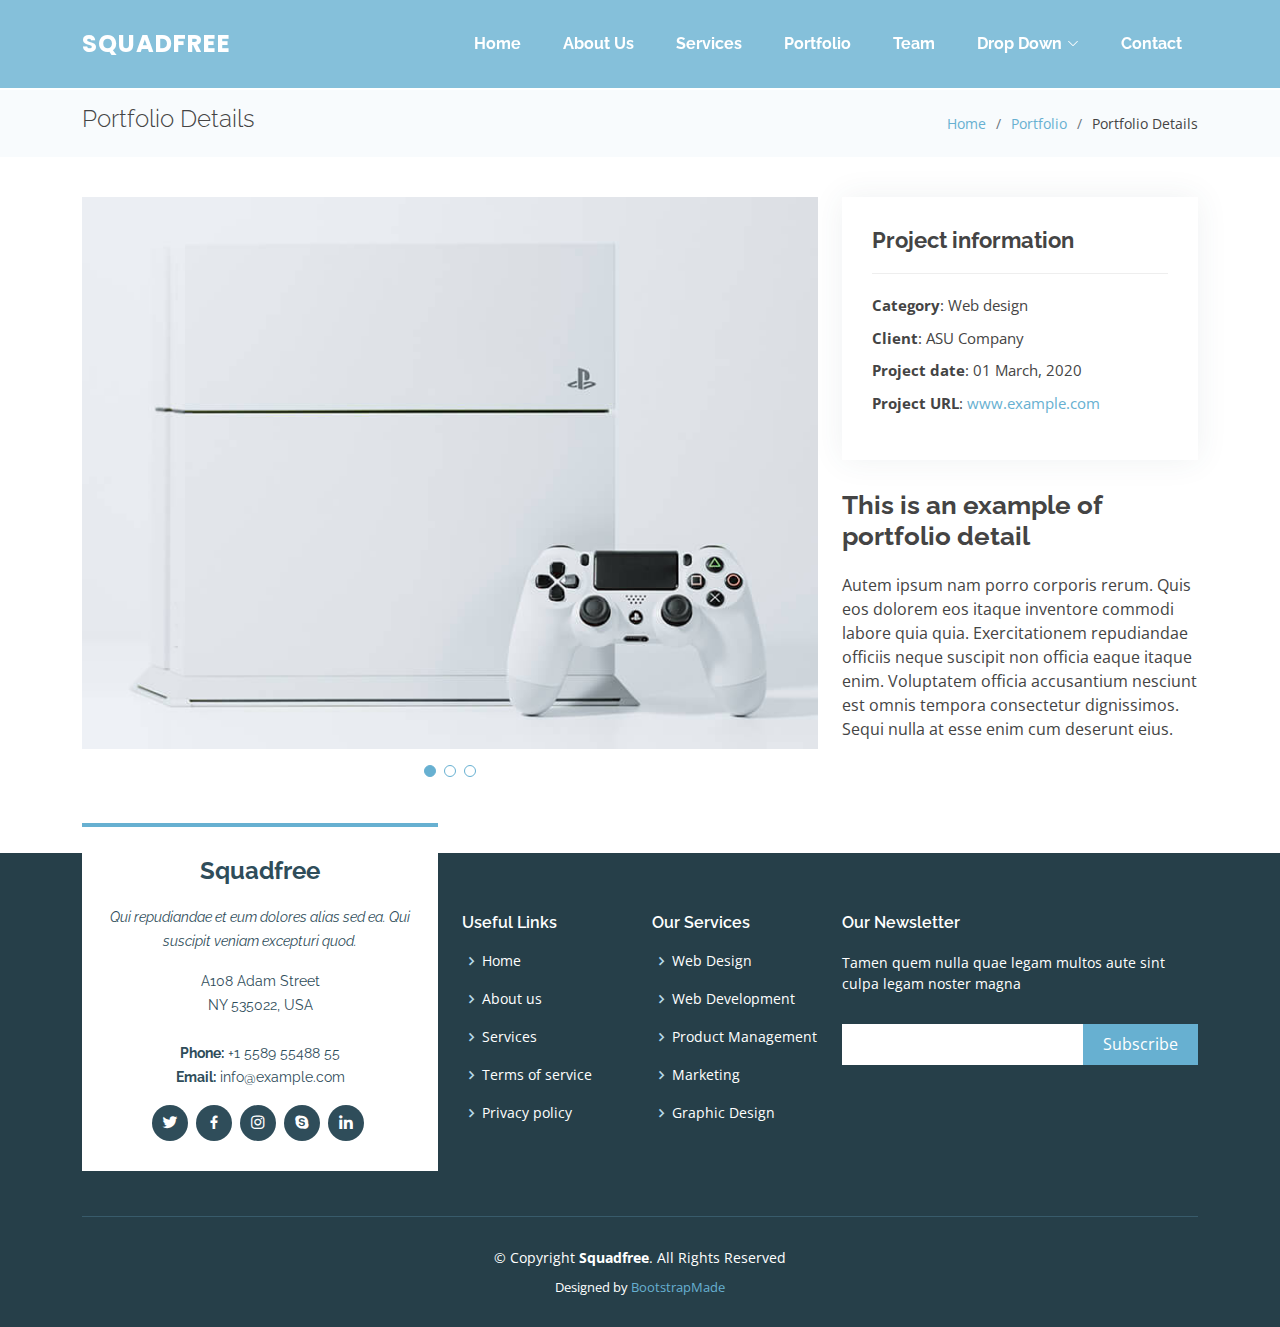
<file: portfolio-details.html>
<!DOCTYPE html>
<html lang="en">

<head>
  <meta charset="utf-8">
  <meta content="width=device-width, initial-scale=1.0" name="viewport">

  <title>Portfolio Details - Squadfree Bootstrap Template</title>
  <meta content="" name="description">
  <meta content="" name="keywords">

  <!-- Favicons -->
  <link href="assets/img/favicon.png" rel="icon">
  <link href="assets/img/apple-touch-icon.png" rel="apple-touch-icon">

  <!-- Google Fonts -->
  <link href="https://fonts.googleapis.com/css?family=Open+Sans:300,300i,400,400i,600,600i,700,700i|Raleway:300,300i,400,400i,500,500i,600,600i,700,700i|Poppins:300,300i,400,400i,500,500i,600,600i,700,700i" rel="stylesheet">

  <!-- Vendor CSS Files -->
  <link href="assets/vendor/aos/aos.css" rel="stylesheet">
  <link href="assets/vendor/bootstrap/css/bootstrap.min.css" rel="stylesheet">
  <link href="assets/vendor/bootstrap-icons/bootstrap-icons.css" rel="stylesheet">
  <link href="assets/vendor/boxicons/css/boxicons.min.css" rel="stylesheet">
  <link href="assets/vendor/glightbox/css/glightbox.min.css" rel="stylesheet">
  <link href="assets/vendor/swiper/swiper-bundle.min.css" rel="stylesheet">

  <!-- Template Main CSS File -->
  <link href="assets/css/style.css" rel="stylesheet">

  <!-- =======================================================
  * Template Name: Squadfree - v4.5.0
  * Template URL: https://bootstrapmade.com/squadfree-free-bootstrap-template-creative/
  * Author: BootstrapMade.com
  * License: https://bootstrapmade.com/license/
  ======================================================== -->
</head>

<body>

  <!-- ======= Header ======= -->
  <header id="header" class="fixed-top ">
    <div class="container d-flex align-items-center justify-content-between">

      <div class="logo">
        <h1 class="text-light"><a href="index.html"><span>Squadfree</span></a></h1>
        <!-- Uncomment below if you prefer to use an image logo -->
        <!-- <a href="index.html"><img src="assets/img/logo.png" alt="" class="img-fluid"></a>-->
      </div>

      <nav id="navbar" class="navbar">
        <ul>
          <li><a class="nav-link scrollto " href="#hero">Home</a></li>
          <li><a class="nav-link scrollto" href="#about">About Us</a></li>
          <li><a class="nav-link scrollto" href="#services">Services</a></li>
          <li><a class="nav-link scrollto" href="#portfolio">Portfolio</a></li>
          <li><a class="nav-link scrollto" href="#team">Team</a></li>
          <li class="dropdown"><a href="#"><span>Drop Down</span> <i class="bi bi-chevron-down"></i></a>
            <ul>
              <li><a href="#">Drop Down 1</a></li>
              <li class="dropdown"><a href="#"><span>Deep Drop Down</span> <i class="bi bi-chevron-right"></i></a>
                <ul>
                  <li><a href="#">Deep Drop Down 1</a></li>
                  <li><a href="#">Deep Drop Down 2</a></li>
                  <li><a href="#">Deep Drop Down 3</a></li>
                  <li><a href="#">Deep Drop Down 4</a></li>
                  <li><a href="#">Deep Drop Down 5</a></li>
                </ul>
              </li>
              <li><a href="#">Drop Down 2</a></li>
              <li><a href="#">Drop Down 3</a></li>
              <li><a href="#">Drop Down 4</a></li>
            </ul>
          </li>
          <li><a class="nav-link scrollto" href="#contact">Contact</a></li>
        </ul>
        <i class="bi bi-list mobile-nav-toggle"></i>
      </nav><!-- .navbar -->

    </div>
  </header><!-- End Header -->

  <main id="main">

    <!-- ======= Breadcrumbs Section ======= -->
    <section class="breadcrumbs">
      <div class="container">

        <div class="d-flex justify-content-between align-items-center">
          <h2>Portfolio Details</h2>
          <ol>
            <li><a href="index.html">Home</a></li>
            <li><a href="portfolio.html">Portfolio</a></li>
            <li>Portfolio Details</li>
          </ol>
        </div>

      </div>
    </section><!-- Breadcrumbs Section -->

    <!-- ======= Portfolio Details Section ======= -->
    <section id="portfolio-details" class="portfolio-details">
      <div class="container">

        <div class="row gy-4">

          <div class="col-lg-8">
            <div class="portfolio-details-slider swiper">
              <div class="swiper-wrapper align-items-center">

                <div class="swiper-slide">
                  <img src="assets/img/portfolio/portfolio-1.jpg" alt="">
                </div>

                <div class="swiper-slide">
                  <img src="assets/img/portfolio/portfolio-2.jpg" alt="">
                </div>

                <div class="swiper-slide">
                  <img src="assets/img/portfolio/portfolio-3.jpg" alt="">
                </div>

              </div>
              <div class="swiper-pagination"></div>
            </div>
          </div>

          <div class="col-lg-4">
            <div class="portfolio-info">
              <h3>Project information</h3>
              <ul>
                <li><strong>Category</strong>: Web design</li>
                <li><strong>Client</strong>: ASU Company</li>
                <li><strong>Project date</strong>: 01 March, 2020</li>
                <li><strong>Project URL</strong>: <a href="#">www.example.com</a></li>
              </ul>
            </div>
            <div class="portfolio-description">
              <h2>This is an example of portfolio detail</h2>
              <p>
                Autem ipsum nam porro corporis rerum. Quis eos dolorem eos itaque inventore commodi labore quia quia. Exercitationem repudiandae officiis neque suscipit non officia eaque itaque enim. Voluptatem officia accusantium nesciunt est omnis tempora consectetur dignissimos. Sequi nulla at esse enim cum deserunt eius.
              </p>
            </div>
          </div>

        </div>

      </div>
    </section><!-- End Portfolio Details Section -->

  </main><!-- End #main -->

  <!-- ======= Footer ======= -->
  <footer id="footer">
    <div class="footer-top">
      <div class="container">
        <div class="row">

          <div class="col-lg-4 col-md-6">
            <div class="footer-info">
              <h3>Squadfree</h3>
              <p class="pb-3"><em>Qui repudiandae et eum dolores alias sed ea. Qui suscipit veniam excepturi quod.</em></p>
              <p>
                A108 Adam Street <br>
                NY 535022, USA<br><br>
                <strong>Phone:</strong> +1 5589 55488 55<br>
                <strong>Email:</strong> info@example.com<br>
              </p>
              <div class="social-links mt-3">
                <a href="#" class="twitter"><i class="bx bxl-twitter"></i></a>
                <a href="#" class="facebook"><i class="bx bxl-facebook"></i></a>
                <a href="#" class="instagram"><i class="bx bxl-instagram"></i></a>
                <a href="#" class="google-plus"><i class="bx bxl-skype"></i></a>
                <a href="#" class="linkedin"><i class="bx bxl-linkedin"></i></a>
              </div>
            </div>
          </div>

          <div class="col-lg-2 col-md-6 footer-links">
            <h4>Useful Links</h4>
            <ul>
              <li><i class="bx bx-chevron-right"></i> <a href="#">Home</a></li>
              <li><i class="bx bx-chevron-right"></i> <a href="#">About us</a></li>
              <li><i class="bx bx-chevron-right"></i> <a href="#">Services</a></li>
              <li><i class="bx bx-chevron-right"></i> <a href="#">Terms of service</a></li>
              <li><i class="bx bx-chevron-right"></i> <a href="#">Privacy policy</a></li>
            </ul>
          </div>

          <div class="col-lg-2 col-md-6 footer-links">
            <h4>Our Services</h4>
            <ul>
              <li><i class="bx bx-chevron-right"></i> <a href="#">Web Design</a></li>
              <li><i class="bx bx-chevron-right"></i> <a href="#">Web Development</a></li>
              <li><i class="bx bx-chevron-right"></i> <a href="#">Product Management</a></li>
              <li><i class="bx bx-chevron-right"></i> <a href="#">Marketing</a></li>
              <li><i class="bx bx-chevron-right"></i> <a href="#">Graphic Design</a></li>
            </ul>
          </div>

          <div class="col-lg-4 col-md-6 footer-newsletter">
            <h4>Our Newsletter</h4>
            <p>Tamen quem nulla quae legam multos aute sint culpa legam noster magna</p>
            <form action="" method="post">
              <input type="email" name="email"><input type="submit" value="Subscribe">
            </form>

          </div>

        </div>
      </div>
    </div>

    <div class="container">
      <div class="copyright">
        &copy; Copyright <strong><span>Squadfree</span></strong>. All Rights Reserved
      </div>
      <div class="credits">
        <!-- All the links in the footer should remain intact. -->
        <!-- You can delete the links only if you purchased the pro version. -->
        <!-- Licensing information: https://bootstrapmade.com/license/ -->
        <!-- Purchase the pro version with working PHP/AJAX contact form: https://bootstrapmade.com/squadfree-free-bootstrap-template-creative/ -->
        Designed by <a href="https://bootstrapmade.com/">BootstrapMade</a>
      </div>
    </div>
  </footer><!-- End Footer -->

  <a href="#" class="back-to-top d-flex align-items-center justify-content-center"><i class="bi bi-arrow-up-short"></i></a>

  <!-- Vendor JS Files -->
  <script src="assets/vendor/aos/aos.js"></script>
  <script src="assets/vendor/bootstrap/js/bootstrap.bundle.min.js"></script>
  <script src="assets/vendor/glightbox/js/glightbox.min.js"></script>
  <script src="assets/vendor/isotope-layout/isotope.pkgd.min.js"></script>
  <script src="assets/vendor/php-email-form/validate.js"></script>
  <script src="assets/vendor/purecounter/purecounter.js"></script>
  <script src="assets/vendor/swiper/swiper-bundle.min.js"></script>

  <!-- Template Main JS File -->
  <script src="assets/js/main.js"></script>

</body>

</html>
</file>
<file: assets/css/style.css>
/**
* Template Name: Squadfree - v4.5.0
* Template URL: https://bootstrapmade.com/squadfree-free-bootstrap-template-creative/
* Author: BootstrapMade.com
* License: https://bootstrapmade.com/license/
*/

/*--------------------------------------------------------------
# General
--------------------------------------------------------------*/
body {
  font-family: "Open Sans", sans-serif;
  color: #444444;
}

a {
  text-decoration: none;
  color: #67b0d1;
}

a:hover {
  color: #8ec4dd;
  text-decoration: none;
}

h1, h2, h3, h4, h5, h6 {
  font-family: "Raleway", sans-serif;
}

#main {
  margin-top: 90px;
}

/*--------------------------------------------------------------
# Back to top button
--------------------------------------------------------------*/
.back-to-top {
  position: fixed;
  visibility: hidden;
  opacity: 0;
  right: 15px;
  bottom: 15px;
  z-index: 998;
  background: #67b0d1;
  width: 40px;
  height: 40px;
  border-radius: 50px;
  transition: all 0.4s;
}
.back-to-top i {
  font-size: 24px;
  color: #fff;
  line-height: 0;
}
.back-to-top:hover {
  background: #86c0da;
  color: #fff;
}
.back-to-top.active {
  visibility: visible;
  opacity: 1;
}

/*--------------------------------------------------------------
# Disable aos animation delay on mobile devices
--------------------------------------------------------------*/
@media screen and (max-width: 768px) {
  [data-aos-delay] {
    transition-delay: 0 !important;
  }
}
/*--------------------------------------------------------------
# Header
--------------------------------------------------------------*/
#header {
  transition: all 0.5s;
  z-index: 997;
  transition: all 0.5s;
  padding: 24px 0;
  background: rgba(103, 176, 209, 0.8);
}
#header.header-transparent {
  background: transparent;
}
#header.header-scrolled {
  background: rgba(55, 142, 181, 0.9);
  padding: 12px;
}
#header .logo h1 {
  font-size: 24px;
  margin: 0;
  line-height: 1;
  font-weight: 700;
  letter-spacing: 1px;
  font-family: "Poppins", sans-serif;
  text-transform: uppercase;
}
#header .logo h1 a, #header .logo h1 a:hover {
  color: #fff;
  text-decoration: none;
}
#header .logo img {
  padding: 0;
  margin: 0;
  max-height: 40px;
}
@media (max-width: 768px) {
  #header.header-scrolled {
    padding: 15px 0;
  }
}

/*--------------------------------------------------------------
# Navigation Menu
--------------------------------------------------------------*/
/**
* Desktop Navigation 
*/
.navbar {
  padding: 0;
}
.navbar ul {
  margin: 0;
  padding: 0;
  display: flex;
  list-style: none;
  align-items: center;
}
.navbar li {
  position: relative;
}
.navbar a, .navbar a:focus {
  display: flex;
  align-items: center;
  justify-content: space-between;
  padding: 8px 16px;
  margin-left: 10px;
  font-family: "Raleway", sans-serif;
  font-size: 16px;
  font-weight: 700;
  color: #fff;
  white-space: nowrap;
  transition: 0.3s;
}
.navbar a i, .navbar a:focus i {
  font-size: 12px;
  line-height: 0;
  margin-left: 5px;
}
.navbar a:hover, .navbar .active, .navbar .active:focus, .navbar li:hover > a {
  background: rgba(255, 255, 255, 0.2);
}
.navbar .dropdown ul {
  display: block;
  position: absolute;
  left: 10px;
  top: calc(100% + 30px);
  margin: 0;
  padding: 10px 0;
  z-index: 99;
  opacity: 0;
  visibility: hidden;
  background: #fff;
  box-shadow: 0px 0px 30px rgba(127, 137, 161, 0.25);
  transition: 0.3s;
}
.navbar .dropdown ul li {
  min-width: 200px;
}
.navbar .dropdown ul a {
  padding: 10px 20px;
  font-size: 15px;
  text-transform: none;
  font-weight: 600;
  color: #2f4d5a;
}
.navbar .dropdown ul a i {
  font-size: 12px;
}
.navbar .dropdown ul a:hover, .navbar .dropdown ul .active:hover, .navbar .dropdown ul li:hover > a {
  color: #67b0d1;
}
.navbar .dropdown:hover > ul {
  opacity: 1;
  top: 100%;
  visibility: visible;
}
.navbar .dropdown .dropdown ul {
  top: 0;
  left: calc(100% - 30px);
  visibility: hidden;
}
.navbar .dropdown .dropdown:hover > ul {
  opacity: 1;
  top: 0;
  left: 100%;
  visibility: visible;
}
@media (max-width: 1366px) {
  .navbar .dropdown .dropdown ul {
    left: -90%;
  }
  .navbar .dropdown .dropdown:hover > ul {
    left: -100%;
  }
}

/**
* Mobile Navigation 
*/
.mobile-nav-toggle {
  color: #fff;
  font-size: 28px;
  cursor: pointer;
  display: none;
  line-height: 0;
  transition: 0.5s;
}

@media (max-width: 991px) {
  .mobile-nav-toggle {
    display: block;
  }

  .navbar ul {
    display: none;
  }
}
.navbar-mobile {
  position: fixed;
  overflow: hidden;
  top: 0;
  right: 0;
  left: 0;
  bottom: 0;
  background: rgba(43, 111, 142, 0.9);
  transition: 0.3s;
}
.navbar-mobile .mobile-nav-toggle {
  position: absolute;
  top: 15px;
  right: 15px;
}
.navbar-mobile ul {
  display: block;
  position: absolute;
  top: 55px;
  right: 15px;
  bottom: 15px;
  left: 15px;
  padding: 10px 0;
  background-color: #fff;
  overflow-y: auto;
  transition: 0.3s;
}
.navbar-mobile a, .navbar-mobile a:focus {
  padding: 10px 20px;
  font-size: 15px;
  color: #2f4d5a;
}
.navbar-mobile a:hover, .navbar-mobile .active, .navbar-mobile li:hover > a {
  color: #67b0d1;
}
.navbar-mobile .getstarted, .navbar-mobile .getstarted:focus {
  margin: 15px;
}
.navbar-mobile .dropdown ul {
  position: static;
  display: none;
  margin: 10px 20px;
  padding: 10px 0;
  z-index: 99;
  opacity: 1;
  visibility: visible;
  background: #fff;
  box-shadow: 0px 0px 30px rgba(127, 137, 161, 0.25);
}
.navbar-mobile .dropdown ul li {
  min-width: 200px;
}
.navbar-mobile .dropdown ul a {
  padding: 10px 20px;
}
.navbar-mobile .dropdown ul a i {
  font-size: 12px;
}
.navbar-mobile .dropdown ul a:hover, .navbar-mobile .dropdown ul .active:hover, .navbar-mobile .dropdown ul li:hover > a {
  color: #67b0d1;
}
.navbar-mobile .dropdown > .dropdown-active {
  display: block;
}

/*--------------------------------------------------------------
# Hero Section
--------------------------------------------------------------*/
#hero {
  width: 100%;
  height: 100vh;
  background: linear-gradient(rgba(55, 142, 181, 0.5), rgba(55, 142, 181, 0.2)), url("../img/hero-bg.jpg") top center;
  background-size: cover;
  position: relative;
  margin-bottom: -90px;
}
#hero .hero-container {
  position: absolute;
  bottom: 0;
  top: 0;
  left: 0;
  right: 0;
  display: flex;
  justify-content: center;
  align-items: center;
  flex-direction: column;
  text-align: center;
}
#hero h1 {
  margin: 0 0 10px 0;
  font-size: 64px;
  font-weight: 700;
  line-height: 56px;
  text-transform: uppercase;
  color: #fff;
  text-shadow: -1px 0 2px #2f4d5a;
}
#hero h2 {
  color: #fff;
  margin-bottom: 50px;
  font-size: 20px;
  text-transform: uppercase;
  font-weight: 700;
  text-shadow: -1px 0 2px #2f4d5a;
}
#hero .btn-get-started {
  font-size: 36px;
  display: inline-block;
  padding: 4px 0;
  border-radius: 50px;
  transition: 0.3s ease-in-out;
  margin: 10px;
  width: 64px;
  height: 64px;
  text-align: center;
  border: 2px solid #fff;
  color: #fff;
}
#hero .btn-get-started:hover {
  padding-top: 8px;
  background: rgba(255, 255, 255, 0.15);
}
@media (min-width: 1024px) {
  #hero {
    background-attachment: fixed;
  }
}
@media (max-width: 768px) {
  #hero h1 {
    font-size: 28px;
    line-height: 36px;
  }
  #hero h2 {
    font-size: 18px;
    line-height: 24px;
    margin-bottom: 30px;
  }
}

/*--------------------------------------------------------------
# Sections General
--------------------------------------------------------------*/
section {
  padding: 60px 0;
  overflow: hidden;
}

.section-bg {
  background-color: #f4f9fc;
}

.section-title {
  text-align: center;
  padding-bottom: 30px;
}
.section-title h2 {
  font-size: 32px;
  font-weight: bold;
  position: relative;
  margin-bottom: 30px;
  color: #2f4d5a;
  z-index: 2;
}
.section-title h2::after {
  content: "";
  position: absolute;
  left: 50%;
  top: 50%;
  transform: translate(-50%, -50%);
  width: 122px;
  height: 66px;
  background: url(../img/section-title-bg.png) no-repeat;
  z-index: -1;
}
.section-title p {
  margin-bottom: 0;
}

/*--------------------------------------------------------------
# Breadcrumbs
--------------------------------------------------------------*/
.breadcrumbs {
  padding: 15px 0;
  background-color: #f8fbfd;
  min-height: 40px;
}
.breadcrumbs h2 {
  font-size: 24px;
  font-weight: 300;
}
.breadcrumbs ol {
  display: flex;
  flex-wrap: wrap;
  list-style: none;
  padding: 0;
  margin: 0;
  font-size: 14px;
}
.breadcrumbs ol li + li {
  padding-left: 10px;
}
.breadcrumbs ol li + li::before {
  display: inline-block;
  padding-right: 10px;
  color: #6c757d;
  content: "/";
}
@media (max-width: 768px) {
  .breadcrumbs .d-flex {
    display: block !important;
  }
  .breadcrumbs ol {
    display: block;
  }
  .breadcrumbs ol li {
    display: inline-block;
  }
}

/*--------------------------------------------------------------
# About
--------------------------------------------------------------*/
.about {
  background: url("../img/about-bg.jpg") center center no-repeat;
  background-size: cover;
  padding: 60px 0;
  position: relative;
}
.about::before {
  content: "";
  position: absolute;
  left: 0;
  right: 0;
  top: 0;
  bottom: 0;
  background: rgba(255, 255, 255, 0.75);
  z-index: 9;
}
.about .container {
  position: relative;
  z-index: 10;
}
.about .content {
  padding: 30px 30px 30px 0;
}
.about .content h3 {
  font-weight: 700;
  font-size: 34px;
  color: #2f4d5a;
  margin-bottom: 30px;
}
.about .content p {
  margin-bottom: 30px;
}
.about .content .about-btn {
  display: inline-block;
  background: #67b0d1;
  padding: 6px 44px 8px 30px;
  color: #fff;
  border-radius: 50px;
  transition: 0.3s;
  position: relative;
}
.about .content .about-btn i {
  font-size: 18px;
  position: absolute;
  right: 18px;
  top: 9px;
}
.about .content .about-btn:hover {
  background: #7bbad7;
}
.about .icon-boxes .icon-box {
  margin-top: 30px;
}
.about .icon-boxes .icon-box i {
  font-size: 40px;
  color: #67b0d1;
  margin-bottom: 10px;
}
.about .icon-boxes .icon-box h4 {
  font-size: 20px;
  font-weight: 700;
  margin: 0 0 10px 0;
}
.about .icon-boxes .icon-box p {
  font-size: 15px;
  color: #848484;
}
@media (max-width: 1200px) {
  .about .content {
    padding-right: 0;
  }
}
@media (max-width: 768px) {
  .about {
    text-align: center;
  }
}

/*--------------------------------------------------------------
# Services
--------------------------------------------------------------*/
.services .icon-box {
  padding: 30px;
  position: relative;
  overflow: hidden;
  background: #fff;
  box-shadow: 0 0 29px 0 rgba(68, 88, 144, 0.12);
  transition: all 0.3s ease-in-out;
  border-radius: 8px;
  z-index: 1;
}
.services .icon-box::before {
  content: "";
  position: absolute;
  background: white;
  right: 0;
  left: 0;
  bottom: 0;
  top: 100%;
  transition: all 0.3s;
  z-index: -1;
}
.services .icon-box:hover::before {
  background: #67b0d1;
  top: 0;
  border-radius: 0px;
}
.services .icon {
  margin-bottom: 15px;
}
.services .icon i {
  font-size: 48px;
  line-height: 1;
  color: #67b0d1;
  transition: all 0.3s ease-in-out;
}
.services .title {
  font-weight: 700;
  margin-bottom: 15px;
  font-size: 18px;
}
.services .title a {
  color: #111;
}
.services .description {
  font-size: 15px;
  line-height: 28px;
  margin-bottom: 0;
}
.services .icon-box:hover .title a, .services .icon-box:hover .description {
  color: #fff;
}
.services .icon-box:hover .icon i {
  color: #fff;
}

/*--------------------------------------------------------------
# Counts
--------------------------------------------------------------*/
.counts {
  padding-bottom: 30px;
}
.counts .count-box {
  padding: 30px;
  width: 100%;
}
.counts .count-box i {
  display: block;
  font-size: 44px;
  color: #67b0d1;
  float: left;
  line-height: 0;
}
.counts .count-box span {
  font-size: 48px;
  line-height: 40px;
  display: block;
  font-weight: 700;
  color: #2f4d5a;
  margin-left: 60px;
}
.counts .count-box p {
  padding: 15px 0 0 0;
  margin: 0 0 0 60px;
  font-family: "Raleway", sans-serif;
  font-size: 14px;
  color: #49788c;
}
.counts .count-box a {
  font-weight: 600;
  display: block;
  margin-top: 20px;
  color: #49788c;
  font-size: 15px;
  font-family: "Poppins", sans-serif;
  transition: ease-in-out 0.3s;
}
.counts .count-box a:hover {
  color: #6e9fb4;
}

/*--------------------------------------------------------------
# Cta
--------------------------------------------------------------*/
.cta {
  background: linear-gradient(rgba(103, 176, 209, 0.8), rgba(103, 176, 209, 0.8)), url("../img/cta-bg.jpg") fixed center center;
  background-size: cover;
  padding: 60px 0;
}
.cta h3 {
  color: #fff;
  font-size: 28px;
  font-weight: 700;
}
.cta p {
  color: #fff;
}
.cta .cta-btn {
  font-family: "Raleway", sans-serif;
  text-transform: uppercase;
  font-weight: 500;
  font-size: 16px;
  letter-spacing: 1px;
  display: inline-block;
  padding: 8px 28px;
  border-radius: 25px;
  transition: 0.5s;
  margin-top: 10px;
  border: 2px solid rgba(255, 255, 255, 0.5);
  color: #fff;
}
.cta .cta-btn:hover {
  border-color: #fff;
}

/*--------------------------------------------------------------
# Portfolio
--------------------------------------------------------------*/
.portfolio .portfolio-item {
  margin-bottom: 30px;
}
.portfolio #portfolio-flters {
  padding: 0;
  margin: 0 auto 35px auto;
  list-style: none;
  text-align: center;
  background: #ecf5f9;
  border-radius: 50px;
  padding: 2px 15px;
}
.portfolio #portfolio-flters li {
  cursor: pointer;
  display: inline-block;
  padding: 10px 15px 8px 15px;
  font-size: 14px;
  font-weight: 600;
  line-height: 1;
  text-transform: uppercase;
  color: #2f4d5a;
  margin-bottom: 5px;
  transition: all 0.3s ease-in-out;
}
.portfolio #portfolio-flters li:hover, .portfolio #portfolio-flters li.filter-active {
  color: #67b0d1;
}
.portfolio #portfolio-flters li:last-child {
  margin-right: 0;
}
.portfolio .portfolio-wrap {
  transition: 0.3s;
  position: relative;
  overflow: hidden;
  z-index: 1;
}
.portfolio .portfolio-wrap::before {
  content: "";
  background: rgba(255, 255, 255, 0.5);
  position: absolute;
  left: 0;
  right: 0;
  top: 0;
  bottom: 0;
  transition: all ease-in-out 0.3s;
  z-index: 2;
  opacity: 0;
}
.portfolio .portfolio-wrap .portfolio-links {
  opacity: 1;
  left: 0;
  right: 0;
  bottom: -60px;
  z-index: 3;
  position: absolute;
  transition: all ease-in-out 0.3s;
  display: flex;
  justify-content: center;
}
.portfolio .portfolio-wrap .portfolio-links a {
  color: #fff;
  font-size: 28px;
  text-align: center;
  background: rgba(103, 176, 209, 0.75);
  transition: 0.3s;
  width: 50%;
}
.portfolio .portfolio-wrap .portfolio-links a:hover {
  background: rgba(103, 176, 209, 0.95);
}
.portfolio .portfolio-wrap .portfolio-links a + a {
  border-left: 1px solid #8ec4dd;
}
.portfolio .portfolio-wrap:hover::before {
  top: 0;
  left: 0;
  right: 0;
  bottom: 0;
  opacity: 1;
}
.portfolio .portfolio-wrap:hover .portfolio-links {
  opacity: 1;
  bottom: 0;
}

/*--------------------------------------------------------------
# Portfolio Details
--------------------------------------------------------------*/
.portfolio-details {
  padding-top: 40px;
}
.portfolio-details .portfolio-details-slider img {
  width: 100%;
}
.portfolio-details .portfolio-details-slider .swiper-pagination {
  margin-top: 20px;
  position: relative;
}
.portfolio-details .portfolio-details-slider .swiper-pagination .swiper-pagination-bullet {
  width: 12px;
  height: 12px;
  background-color: #fff;
  opacity: 1;
  border: 1px solid #67b0d1;
}
.portfolio-details .portfolio-details-slider .swiper-pagination .swiper-pagination-bullet-active {
  background-color: #67b0d1;
}
.portfolio-details .portfolio-info {
  padding: 30px;
  box-shadow: 0px 0 30px rgba(47, 77, 90, 0.08);
}
.portfolio-details .portfolio-info h3 {
  font-size: 22px;
  font-weight: 700;
  margin-bottom: 20px;
  padding-bottom: 20px;
  border-bottom: 1px solid #eee;
}
.portfolio-details .portfolio-info ul {
  list-style: none;
  padding: 0;
  font-size: 15px;
}
.portfolio-details .portfolio-info ul li + li {
  margin-top: 10px;
}
.portfolio-details .portfolio-description {
  padding-top: 30px;
}
.portfolio-details .portfolio-description h2 {
  font-size: 26px;
  font-weight: 700;
  margin-bottom: 20px;
}
.portfolio-details .portfolio-description p {
  padding: 0;
}

/*--------------------------------------------------------------
# Testimonials
--------------------------------------------------------------*/
.testimonials .testimonials-carousel, .testimonials .testimonials-slider {
  overflow: hidden;
}
.testimonials .testimonials-carousel, .testimonials .testimonials-slider {
  overflow: hidden;
}
.testimonials .testimonial-item {
  box-sizing: content-box;
  text-align: center;
  min-height: 320px;
}
.testimonials .testimonial-item .testimonial-img {
  width: 90px;
  border-radius: 50%;
  margin: 0 auto;
}
.testimonials .testimonial-item h3 {
  font-size: 18px;
  font-weight: bold;
  margin: 10px 0 5px 0;
  color: #111;
}
.testimonials .testimonial-item h4 {
  font-size: 14px;
  color: #999;
  margin: 0;
}
.testimonials .testimonial-item .quote-icon-left, .testimonials .testimonial-item .quote-icon-right {
  color: #d5e9f2;
  font-size: 26px;
}
.testimonials .testimonial-item .quote-icon-left {
  display: inline-block;
  left: -5px;
  position: relative;
}
.testimonials .testimonial-item .quote-icon-right {
  display: inline-block;
  right: -5px;
  position: relative;
  top: 10px;
}
.testimonials .testimonial-item p {
  font-style: italic;
  margin: 0 15px 15px 15px;
  padding: 20px;
  background: #fff;
  position: relative;
  margin-bottom: 35px;
  border-radius: 6px;
  box-shadow: 0px 2px 15px rgba(0, 0, 0, 0.1);
}
.testimonials .testimonial-item p::after {
  content: "";
  width: 0;
  height: 0;
  border-top: 20px solid #fff;
  border-right: 20px solid transparent;
  border-left: 20px solid transparent;
  position: absolute;
  bottom: -20px;
  left: calc(50% - 20px);
}
.testimonials .swiper-pagination {
  margin-top: 20px;
  position: relative;
}
.testimonials .swiper-pagination .swiper-pagination-bullet {
  width: 12px;
  height: 12px;
  background-color: #fff;
  opacity: 1;
  border: 1px solid #67b0d1;
}
.testimonials .swiper-pagination .swiper-pagination-bullet-active {
  background-color: #67b0d1;
}

/*--------------------------------------------------------------
# Team
--------------------------------------------------------------*/
.team .member {
  text-align: center;
  margin-bottom: 80px;
  position: relative;
}
.team .member .pic {
  overflow: hidden;
}
.team .member .member-info {
  position: absolute;
  top: 85%;
  left: 20px;
  right: 20px;
  background: #fff;
  padding: 20px 0;
  color: #2f4d5a;
  box-shadow: 0px 2px 15px rgba(0, 0, 0, 0.1);
  max-height: 95px;
  overflow: hidden;
  transition: max-height 0.5s ease-in-out;
}
.team .member:hover .member-info {
  max-height: 300px;
}
.team .member h4 {
  font-weight: 700;
  margin-bottom: 10px;
  font-size: 16px;
  color: #2f4d5a;
  position: relative;
  padding-bottom: 10px;
}
.team .member h4::after {
  content: "";
  position: absolute;
  display: block;
  width: 50px;
  height: 1px;
  background: #b1cbd7;
  bottom: 0;
  left: calc(50% - 25px);
}
.team .member span {
  font-style: italic;
  display: block;
  font-size: 13px;
}
.team .member .social {
  margin-top: 15px;
}
.team .member .social a {
  transition: color 0.3s;
  color: #52869d;
}
.team .member .social a:hover {
  color: #67b0d1;
}
.team .member .social i {
  font-size: 16px;
  margin: 0 2px;
}
@media (max-width: 992px) {
  .team .member {
    margin-bottom: 110px;
  }
}

/*--------------------------------------------------------------
# Contact
--------------------------------------------------------------*/
.contact {
  padding-bottom: 80px;
}
.contact .info-box {
  color: #444444;
  background: #fff;
  text-align: center;
  box-shadow: 0 0 30px rgba(214, 215, 216, 0.6);
  padding: 20px 0 30px 0;
}
.contact .info-box i {
  font-size: 32px;
  color: #67b0d1;
  border-radius: 50%;
  padding: 8px;
  border: 2px dotted #f0f7fa;
}
.contact .info-box h3 {
  font-size: 20px;
  color: #777777;
  font-weight: 700;
  margin: 10px 0;
}
.contact .info-box p {
  padding: 0;
  line-height: 24px;
  font-size: 14px;
  margin-bottom: 0;
}
.contact .php-email-form {
  box-shadow: 0 0 30px rgba(214, 215, 216, 0.6);
  padding: 30px;
  background: #fff;
}
.contact .php-email-form .error-message {
  display: none;
  color: #fff;
  background: #ed3c0d;
  text-align: left;
  padding: 15px;
  font-weight: 600;
}
.contact .php-email-form .error-message br + br {
  margin-top: 25px;
}
.contact .php-email-form .sent-message {
  display: none;
  color: #fff;
  background: #18d26e;
  text-align: center;
  padding: 15px;
  font-weight: 600;
}
.contact .php-email-form .loading {
  display: none;
  background: #fff;
  text-align: center;
  padding: 15px;
}
.contact .php-email-form .loading:before {
  content: "";
  display: inline-block;
  border-radius: 50%;
  width: 24px;
  height: 24px;
  margin: 0 10px -6px 0;
  border: 3px solid #18d26e;
  border-top-color: #eee;
  -webkit-animation: animate-loading 1s linear infinite;
  animation: animate-loading 1s linear infinite;
}
.contact .php-email-form input, .contact .php-email-form textarea {
  border-radius: 0;
  box-shadow: none;
  font-size: 14px;
}
.contact .php-email-form input::focus, .contact .php-email-form textarea::focus {
  background-color: #67b0d1;
}
.contact .php-email-form input {
  padding: 10px 15px;
}
.contact .php-email-form textarea {
  padding: 12px 15px;
}
.contact .php-email-form button[type=submit] {
  background: #67b0d1;
  border: 0;
  padding: 10px 24px;
  color: #fff;
  transition: 0.4s;
}
.contact .php-email-form button[type=submit]:hover {
  background: #8ec4dd;
}
@-webkit-keyframes animate-loading {
  0% {
    transform: rotate(0deg);
  }
  100% {
    transform: rotate(360deg);
  }
}
@keyframes animate-loading {
  0% {
    transform: rotate(0deg);
  }
  100% {
    transform: rotate(360deg);
  }
}

/*--------------------------------------------------------------
# Footer
--------------------------------------------------------------*/
#footer {
  background: #263f49;
  padding: 0 0 30px 0;
  color: #fff;
  font-size: 14px;
}
#footer .footer-top {
  padding: 60px 0 30px 0;
}
#footer .footer-top .footer-info {
  margin-top: -90px;
  margin-bottom: 15px;
  background: white;
  color: #2f4d5a;
  border-top: 4px solid #67b0d1;
  text-align: center;
  padding: 30px 20px;
}
#footer .footer-top .footer-info h3 {
  font-size: 24px;
  margin: 0 0 20px 0;
  padding: 2px 0 2px 0;
  line-height: 1;
  font-weight: 700;
}
#footer .footer-top .footer-info p {
  font-size: 14px;
  line-height: 24px;
  margin-bottom: 0;
  font-family: "Raleway", sans-serif;
}
#footer .footer-top .social-links a {
  font-size: 18px;
  display: inline-block;
  background: #2f4d5a;
  color: #fff;
  line-height: 1;
  padding: 8px 0;
  margin-right: 4px;
  border-radius: 50%;
  text-align: center;
  width: 36px;
  height: 36px;
  transition: 0.3s;
}
#footer .footer-top .social-links a:hover {
  background: #67b0d1;
  color: #fff;
  text-decoration: none;
}
#footer .footer-top h4 {
  font-size: 16px;
  font-weight: 600;
  color: #fff;
  position: relative;
  padding-bottom: 12px;
}
#footer .footer-top .footer-links {
  margin-bottom: 30px;
}
#footer .footer-top .footer-links ul {
  list-style: none;
  padding: 0;
  margin: 0;
}
#footer .footer-top .footer-links ul i {
  padding-right: 2px;
  color: #b5d9e9;
  font-size: 18px;
  line-height: 1;
}
#footer .footer-top .footer-links ul li {
  padding: 10px 0;
  display: flex;
  align-items: center;
}
#footer .footer-top .footer-links ul li:first-child {
  padding-top: 0;
}
#footer .footer-top .footer-links ul a {
  color: #fff;
  transition: 0.3s;
  display: inline-block;
  line-height: 1;
}
#footer .footer-top .footer-links ul a:hover {
  color: #a2cfe3;
}
#footer .footer-top .footer-newsletter form {
  margin-top: 30px;
  background: #fff;
  padding: 6px 10px;
  position: relative;
  border-radius: 4;
}
#footer .footer-top .footer-newsletter form input[type=email] {
  border: 0;
  padding: 4px;
  width: calc(100% - 110px);
}
#footer .footer-top .footer-newsletter form input[type=submit] {
  position: absolute;
  top: 0;
  right: 0;
  bottom: 0;
  border: 0;
  background: none;
  font-size: 16px;
  padding: 0 20px;
  background: #67b0d1;
  color: #fff;
  transition: 0.3s;
  border-radius: 4;
}
#footer .footer-top .footer-newsletter form input[type=submit]:hover {
  background: #409cc5;
}
#footer .copyright {
  border-top: 1px solid #385b6b;
  text-align: center;
  padding-top: 30px;
}
#footer .credits {
  padding-top: 10px;
  text-align: center;
  font-size: 13px;
  color: #fff;
}
@media (max-width: 575px) {
  #footer .footer-top .footer-info {
    margin: -20px 0 30px 0;
  }
}
</file>
